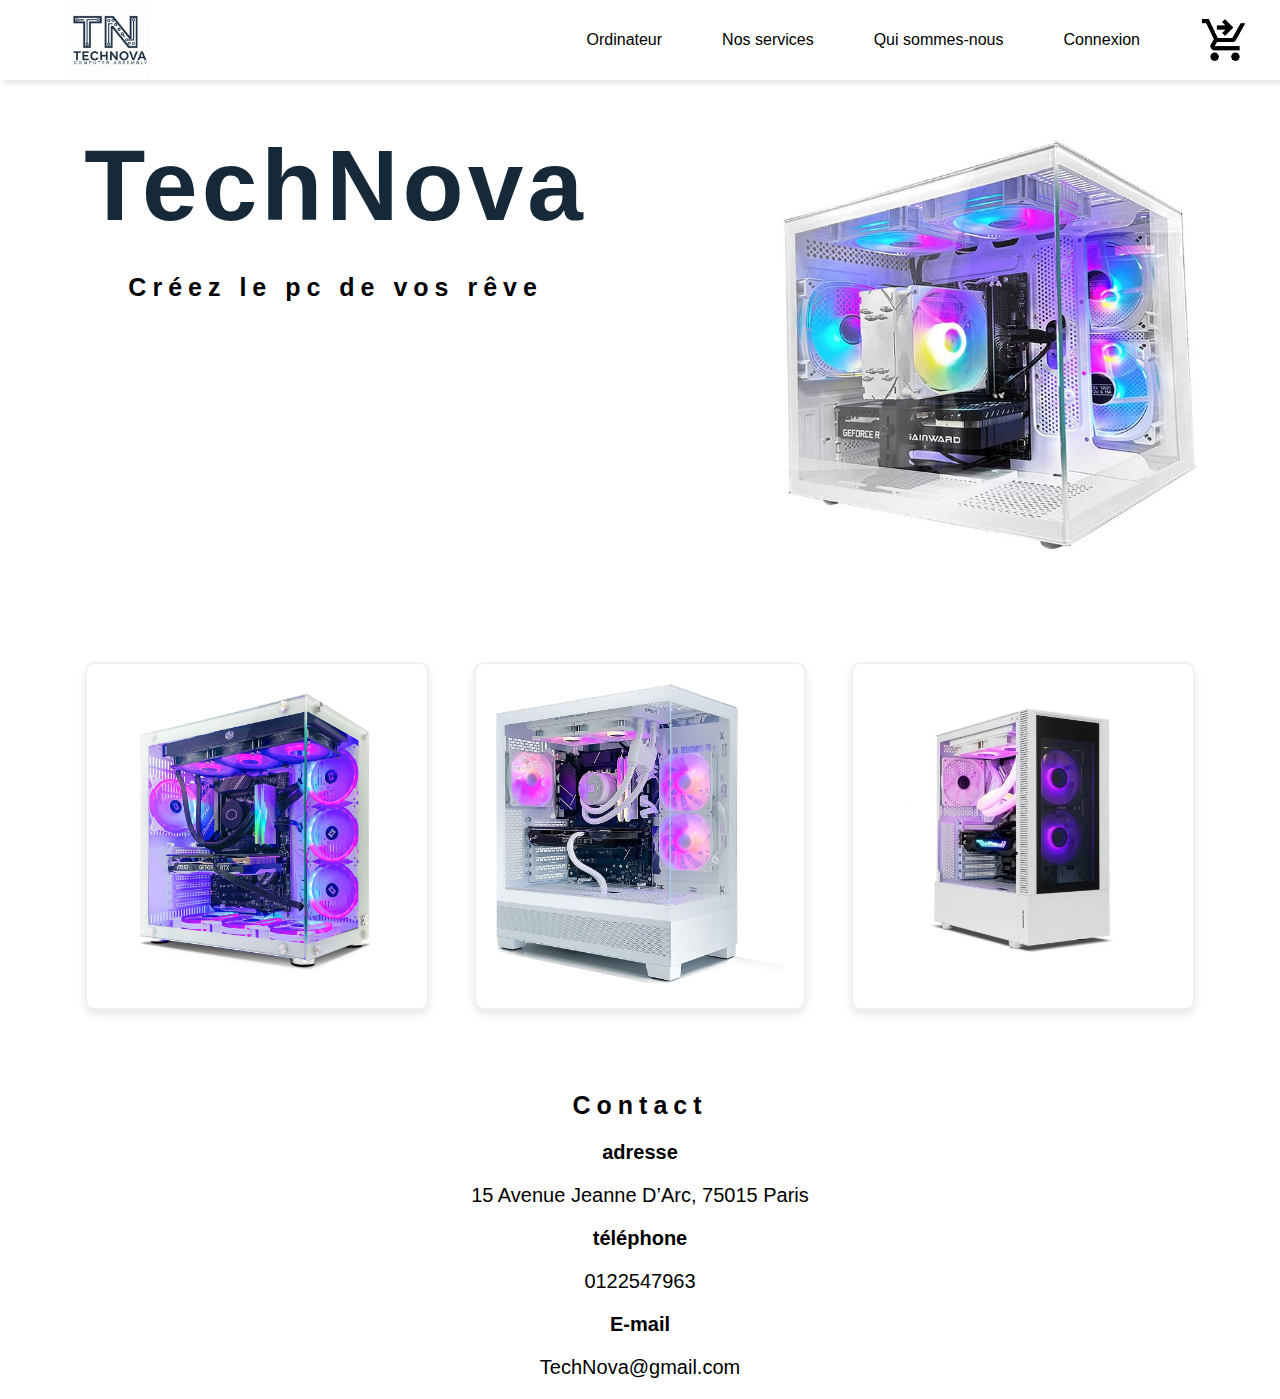
<file: index.html>
<!DOCTYPE html>
<html lang="fr">
  <head>
    <meta charset="UTF-8" />
    <meta name="viewport" content="width=device-width, initial-scale=1.0" />
    <title>TechNova.fr</title>
    <link rel="stylesheet" href="Page d'acceuil2.css" />
    <link
      rel="shortcut icon"
      href="a-logo-for-a-fictional-tech-company-called-technov-DkSt4QpYSie4zRoIz3Yzwg-MrbDCyQSQ8yABMGDfqhgHw.png"
    />
  </head>
  <body>
    <header>
      <nav>
        <ul>
          <li>
            <a href="Page d'acceuil.html"
              ><img
                src="a-logo-for-a-fictional-tech-company-called-technov-DkSt4QpYSie4zRoIz3Yzwg-MrbDCyQSQ8yABMGDfqhgHw.png"
                alt="logo"
                height="80"
            /></a>
          </li>
          <li><a href="projetTechNova.html">Ordinateur</a></li>
          <li><a href="Nos service.html">Nos services</a></li>
          <li><a href="qui.html">Qui sommes-nous</a></li>
          <li><a href="login.html">Connexion</a></li>
          <li>
            <a href="Panier-TechNova.html"
              ><img id="panier" src="shop.png" alt="panier" height="50"
            /></a>
          </li>
        </ul>
      </nav>
    </header>
    <br />
    <main>
      <div class="grand">
        <div class="gauche">
          <h1>TechNova</h1>
          <h2>Créez le pc de vos rêve</h2>
        </div>
        <div class="droit">
          <img
            src="suevery_PC_Gamer_Ordinateur_Gaming_PC_Gaming_Blanc_Intel_i5-12400F_12_Curs_44_GHz_Tour_de_PC_Gamer_Fixe_32_Go_RAM_1_to_SSD_NVMe_RTX_3050_6_Go_Windows_11_Home_Blanc.jpg"
            alt="image d'Ordinateur"
            height="500"
          />
        </div>
      </div>
      <div class="container">
        <div class="box">
          <img
            src="ordinateur_bb1.jpg"
            alt="Ordinateur 1"
            height="300"
          />
        </div>
        <div class="box">
          <img src="789.jpg" alt="Ordinateur 2" height="300" />
        </div>
        <div class="box">
          <img
            src="-pc-gamer-blanco-.webp"
            alt="Ordinateur 3"
            height="300"
          />
        </div>
      </div>
    </main>
    <footer>
      <h2>Contact</h2>
      <h3>adresse</h3>
      <p>15 Avenue Jeanne D’Arc, 75015 Paris</p>
      <h3>téléphone</h3>
      <p>0122547963</p>
      <h3>E-mail</h3>
      <p>TechNova@gmail.com</p>
    </footer>
  </body>
</html>
</file>
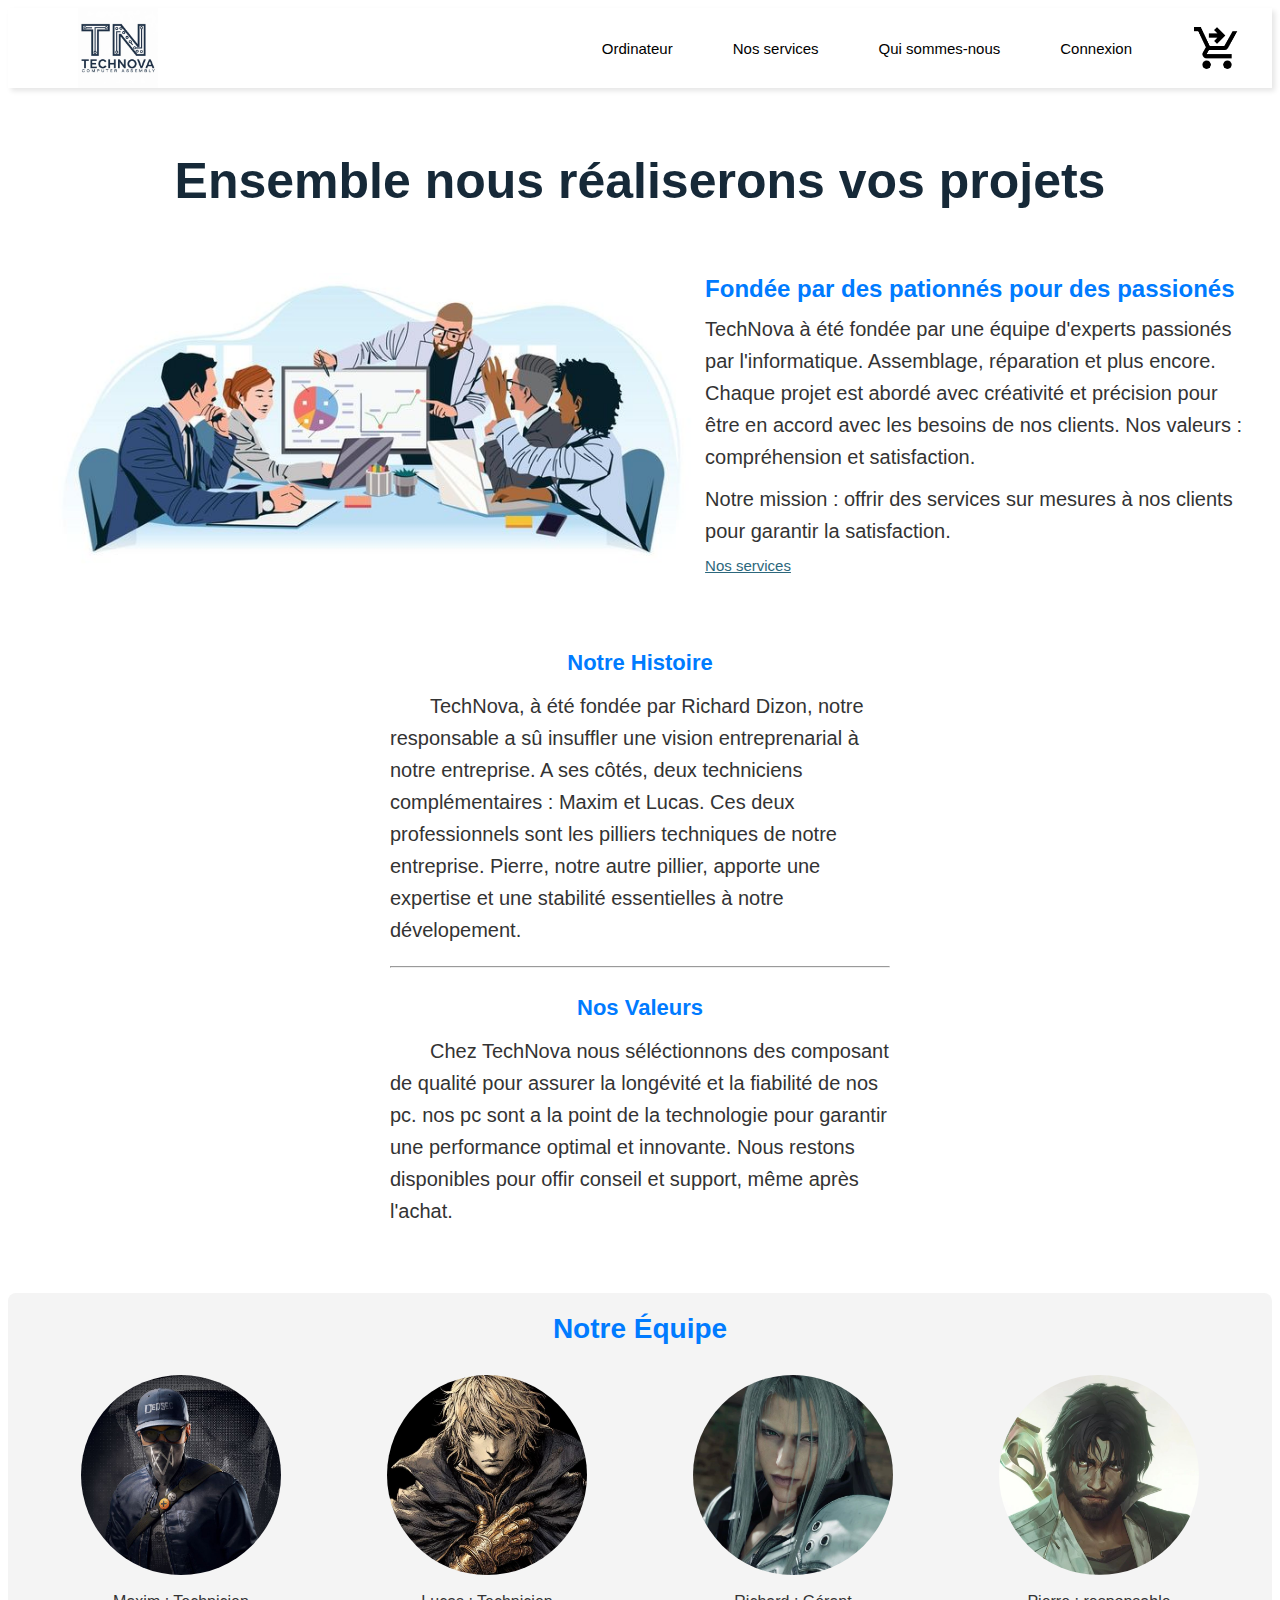
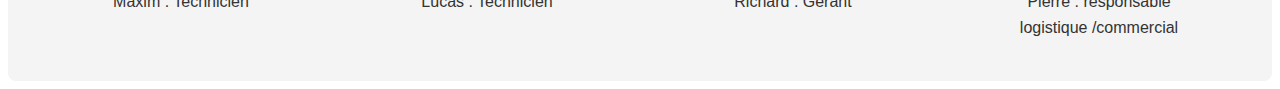
<file: qui.html>
<!DOCTYPE html>
<html lang="fr">
  <head>
    <meta charset="UTF-8" />
    <meta name="viewport" content="width=device-width, initial-scale=1.0" />
    <title>Qui sommes-nous</title>
    <link rel="stylesheet" href="qui.css" />
    <link
      href="https://fonts.googleapis.com/css2?family=Roboto:wght@400;700&display=swap"
      rel="stylesheet"
    />
    <link
      rel="shortcut icon"
      href="a-logo-for-a-fictional-tech-company-called-technov-DkSt4QpYSie4zRoIz3Yzwg-MrbDCyQSQ8yABMGDfqhgHw.png"
    />
  </head>
  <body>
    <header>
      <nav>
        <ul>
          <li>
            <a href="index.html"
              ><img
                src="a-logo-for-a-fictional-tech-company-called-technov-DkSt4QpYSie4zRoIz3Yzwg-MrbDCyQSQ8yABMGDfqhgHw.png"
                alt="logo"
                height="80"
            /></a>
          </li>
          <li><a href="projetTechNova.html">Ordinateur</a></li>
          <li><a href="Nos service.html">Nos services</a></li>
          <li><a href="qui.html">Qui sommes-nous</a></li>
          <li><a href="login.html">Connexion</a></li>
          <li>
            <a href="Panier-TechNova.html"
              ><img id="panier" src="shop.png" alt="panier" height="50"
            /></a>
          </li>
        </ul>
      </nav>
    </header>
    <main>
      <h1>Ensemble nous réaliserons vos projets</h1>
      <div id="flex">
        <div id="img">
          <img
            src="Download_Collaboration_of_Professional_Teamwork_inThe_Meeting_Concept_for_free.jpg"
            alt="groupe"
            height="300"
          />
        </div>
        <div id="texte">
          <h2>Fondée par des pationnés pour des passionés</h2>
          <p>
            TechNova à été fondée par une équipe d'experts passionés par
            l'informatique. Assemblage, réparation et plus encore. Chaque projet
            est abordé avec créativité et précision pour être en accord avec les
            besoins de nos clients. Nos valeurs : compréhension et satisfaction.
          </p>
          <p>
            Notre mission : offrir des services sur mesures à nos
            clients pour garantir la satisfaction.
          </p>
          <a href="Nos service.html"><u>Nos services</u></a>
        </div>
      </div>
      <div id="li">
        <h3>Notre Histoire</h3>
        <p>
          TechNova, à été fondée par Richard Dizon, notre responsable
          a sû insuffler une vision entreprenarial à notre entreprise. A ses
          côtés, deux techniciens complémentaires : Maxim et Lucas. Ces deux
          professionnels sont les pilliers techniques de notre entreprise.
          Pierre, notre autre pillier, apporte une expertise et une stabilité
          essentielles à notre dévelopement.
        </p>
        <hr />
        <h3>Nos Valeurs</h3>
        <p>
          Chez TechNova nous séléctionnons des composant de qualité pour assurer
          la longévité et la fiabilité de nos pc. nos pc sont a la point de la
          technologie pour garantir une performance optimal et innovante. Nous
          restons disponibles pour offir conseil et support, même après l'achat.
        </p>
      </div>
      <div class="team-section">
        <h2>Notre Équipe</h2>
        <div class="team-members">
          <div class="team-member">
            <img src="mathieu_leduc.jpg" alt="Photo de membre 1" />
            <p>Maxim : Technicien</p>
          </div>
          <div class="team-member">
            <img src="Golden_Knight.jpg" alt="Photo de membre 2" />
            <p>Lucas : Technicien</p>
          </div>
          <div class="team-member">
            <img src="sephiroth_.jpg" alt="Photo de membre 3" />
            <p>Richard : Gérant</p>
          </div>
          <div class="team-member">
            <img
              src="Jayce_Talis_Season_2.jpg"
              alt="Photo de membre 4"
            />
            <p>Pierre : responsable logistique /commercial</p>
          </div>
        </div>
      </div>
    </main>
  </body>
</html>
</file>
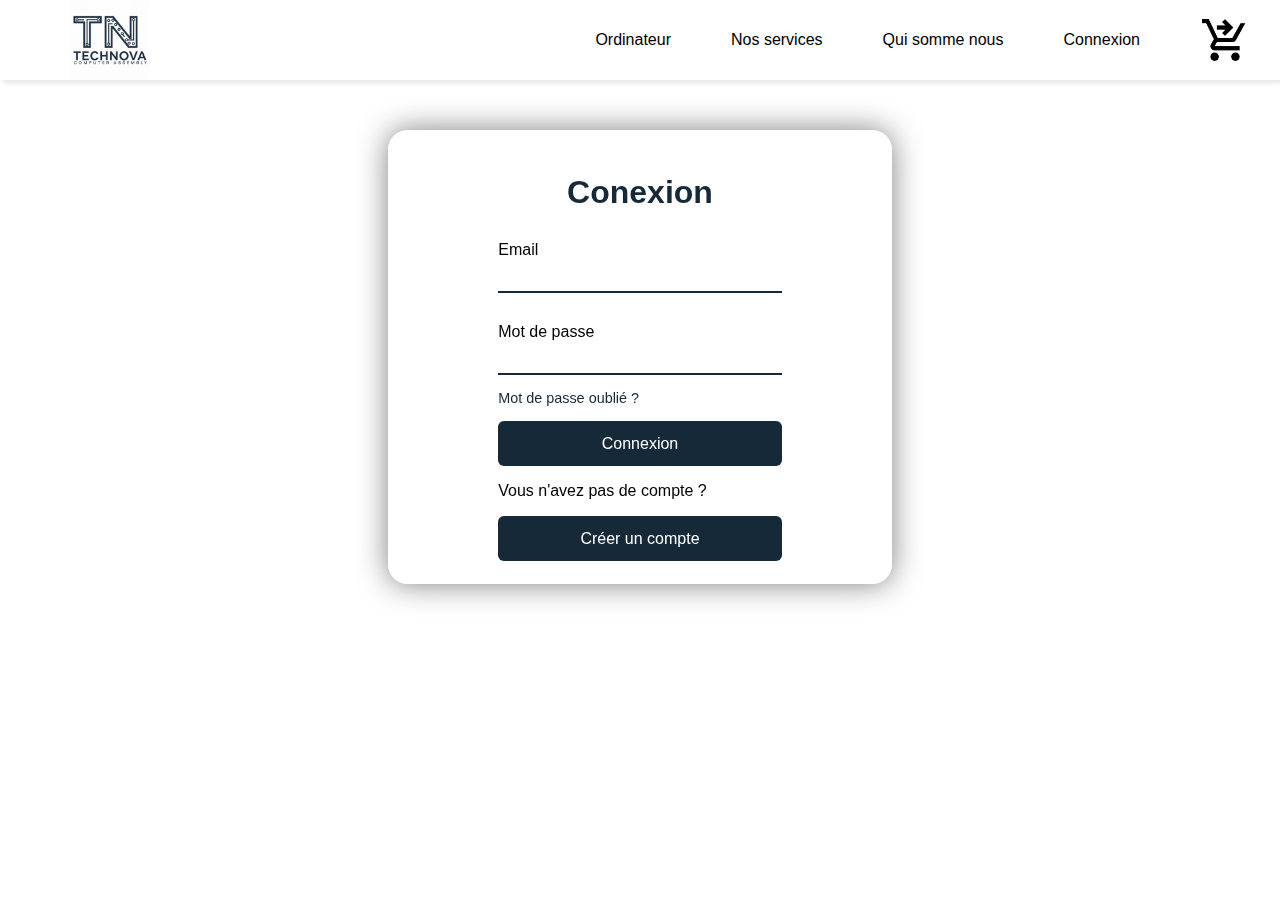
<file: TechNova/login.html>
<!DOCTYPE html>
<html lang="fr">
  <head>
    <meta charset="UTF-8" />
    <meta name="viewport" content="width=device-width, initial-scale=1.0" />
    <title>Connexion</title>
    <link rel="stylesheet" href="login.css" />
    <link
      rel="shortcut icon"
      href="./Assets/a-logo-for-a-fictional-tech-company-called-technov-DkSt4QpYSie4zRoIz3Yzwg-MrbDCyQSQ8yABMGDfqhgHw.png"
    />
  </head>
  <body>
    <header>
      <nav>
        <ul>
          <li>
            <a href="Page d'acceuil2.html"
              ><img
                src="./Assets/a-logo-for-a-fictional-tech-company-called-technov-DkSt4QpYSie4zRoIz3Yzwg-MrbDCyQSQ8yABMGDfqhgHw.png"
                alt="logo"
                height="80"
            /></a>
          </li>
          <li><a href="projetTechNova.html">Ordinateur</a></li>
          <li><a href="Nos service.html">Nos services</a></li>
          <li><a href="qui.html">Qui somme nous</a></li>
          <li><a href="login.html">Connexion</a></li>
          <li>
            <a href="Panier-TechNova.html"
              ><img id="panier" src="./Assets/shop.png" alt="panier" height="50"
            /></a>
          </li>
        </ul>
      </nav>
    </header>
    <main>
      <div class="container">
        <div id="login">
          <h1>Conexion</h1>
          <div class="email">
            <label for="mail">Email</label>
            <input type="email" id="mail" />
          </div>
          <div class="email">
            <label for="mots">Mot de passe</label>
            <input type="password" id="mots" />
          </div>
          <a href="">Mot de passe oublié ?</a>
          <button>Connexion</button>
          <p>Vous n'avez pas de compte ?</p>
          <a href="./login.html"></a><button>Créer un compte</button>
        </div>
      </div>
    </main>
  </body>
</html>
</file>
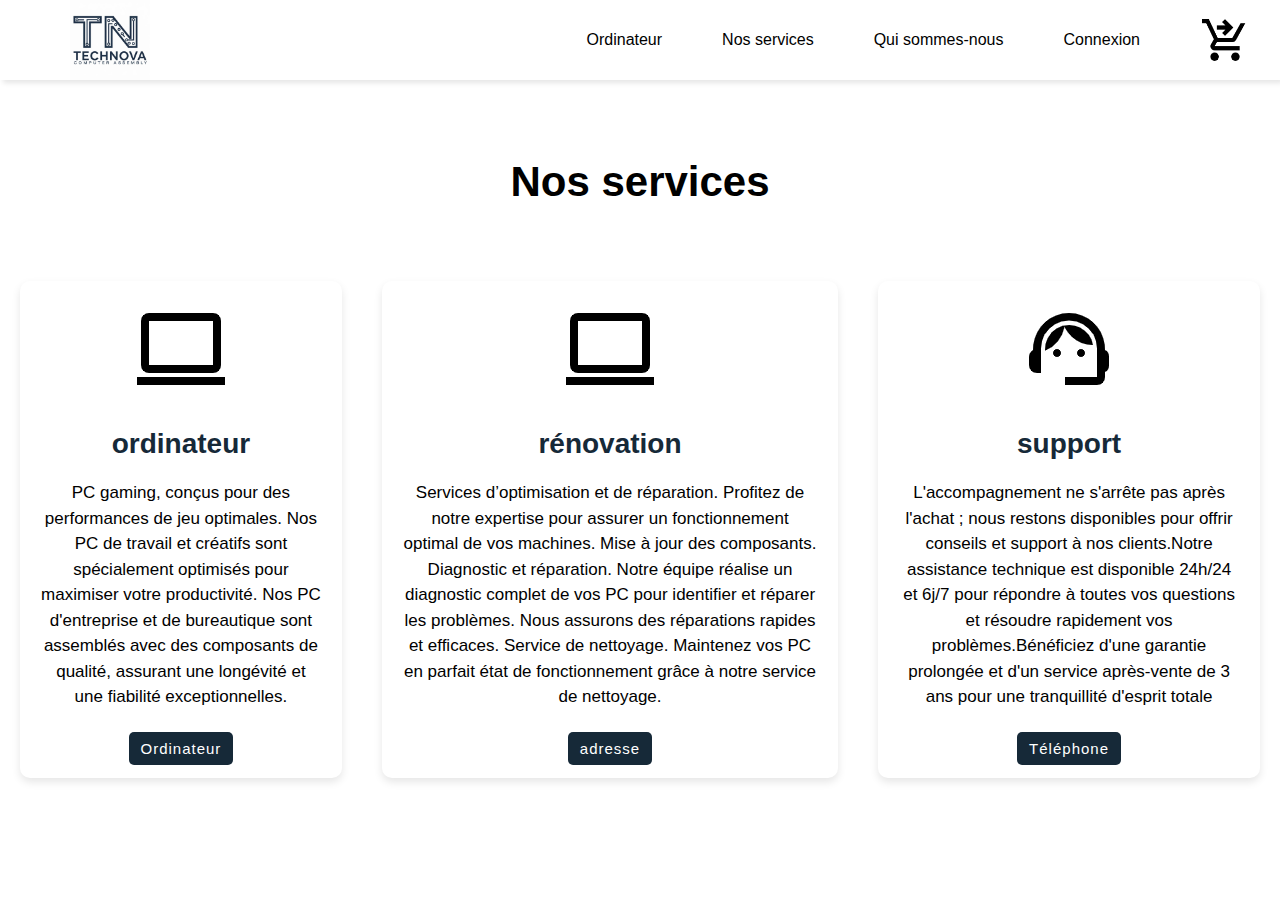
<file: TechNova/Nos service.html>
<!DOCTYPE html>
<html lang="fr">
  <head>
    <meta charset="UTF-8" />
    <meta name="viewport" content="width=device-width, initial-scale=1.0" />
    <title>Nos services</title>
    <link rel="stylesheet" href="Nos service.css" />
    <link
      rel="shortcut icon"
      href="./Assets/a-logo-for-a-fictional-tech-company-called-technov-DkSt4QpYSie4zRoIz3Yzwg-MrbDCyQSQ8yABMGDfqhgHw.png"
    />
  </head>
  <body>
    <header>
      <nav>
        <ul>
          <li>
            <a href="Page d'acceuil2.html"
              ><img
                src="./Assets/a-logo-for-a-fictional-tech-company-called-technov-DkSt4QpYSie4zRoIz3Yzwg-MrbDCyQSQ8yABMGDfqhgHw.png"
                alt="logo"
                height="80"
            /></a>
          </li>
          <li><a href="projetTechNova.html">Ordinateur</a></li>
          <li><a href="Nos service.html">Nos services</a></li>
          <li><a href="qui.html">Qui sommes-nous</a></li>
          <li><a href="login.html">Connexion</a></li>
          <li>
            <a href="Panier-TechNova.html"
              ><img id="panier" src="./Assets/shop.png" alt="panier" height="50"
            /></a>
          </li>
        </ul>
      </nav>
    </header>
    <main>
      <div class="section">
        <div class="title">
          <h1>Nos services</h1>
        </div>
        <div class="services">
          <div class="card">
            <div class="icon">
              <img
                src="./Assets/computer_24dp_DARK_FILL0_wght400_GRAD0_opsz24.png"
                alt="Ordinateur"
              />
            </div>
            <h2>ordinateur</h2>
            <p>
              PC gaming, conçus pour des performances de jeu optimales. Nos PC
              de travail et créatifs sont spécialement optimisés pour maximiser
              votre productivité. Nos PC d'entreprise et de bureautique sont
              assemblés avec des composants de qualité, assurant une longévité
              et une fiabilité exceptionnelles.
            </p>
            <a href="projetTechNova.html" class="button">Ordinateur</a>
          </div>
          <div class="card">
            <div class="icon">
              <img
                src="./Assets/computer_24dp_DARK_FILL0_wght400_GRAD0_opsz24.png"
                alt="réparation"
              />
            </div>
            <h2>rénovation</h2>
            <p>
              Services d’optimisation et de réparation. Profitez de notre
              expertise pour assurer un fonctionnement optimal de vos machines.
              Mise à jour des composants. Diagnostic et réparation. Notre équipe
              réalise un diagnostic complet de vos PC pour identifier et réparer
              les problèmes. Nous assurons des réparations rapides et efficaces.
              Service de nettoyage. Maintenez vos PC en parfait état de
              fonctionnement grâce à notre service de nettoyage.
            </p>
            <a href="Page d'acceuil2.html" class="button">adresse</a>
          </div>
          <div class="card">
            <div class="icon">
              <img
                src="./Assets/support_agent_24dp_DARK_FILL0_wght400_GRAD0_opsz24.png"
                alt="support"
              />
            </div>
            <h2>support</h2>
            <p>
              L'accompagnement ne s'arrête pas après l'achat ; nous restons
              disponibles pour offrir conseils et support à nos clients.Notre
              assistance technique est disponible 24h/24 et 6j/7 pour répondre à
              toutes vos questions et résoudre rapidement vos
              problèmes.Bénéficiez d'une garantie prolongée et d'un service
              après-vente de 3 ans pour une tranquillité d'esprit totale
            </p>
            <a href="Page d'acceuil2.html" class="button">Téléphone</a>
          </div>
        </div>
      </div>
    </main>
  </body>
</html>
</file>
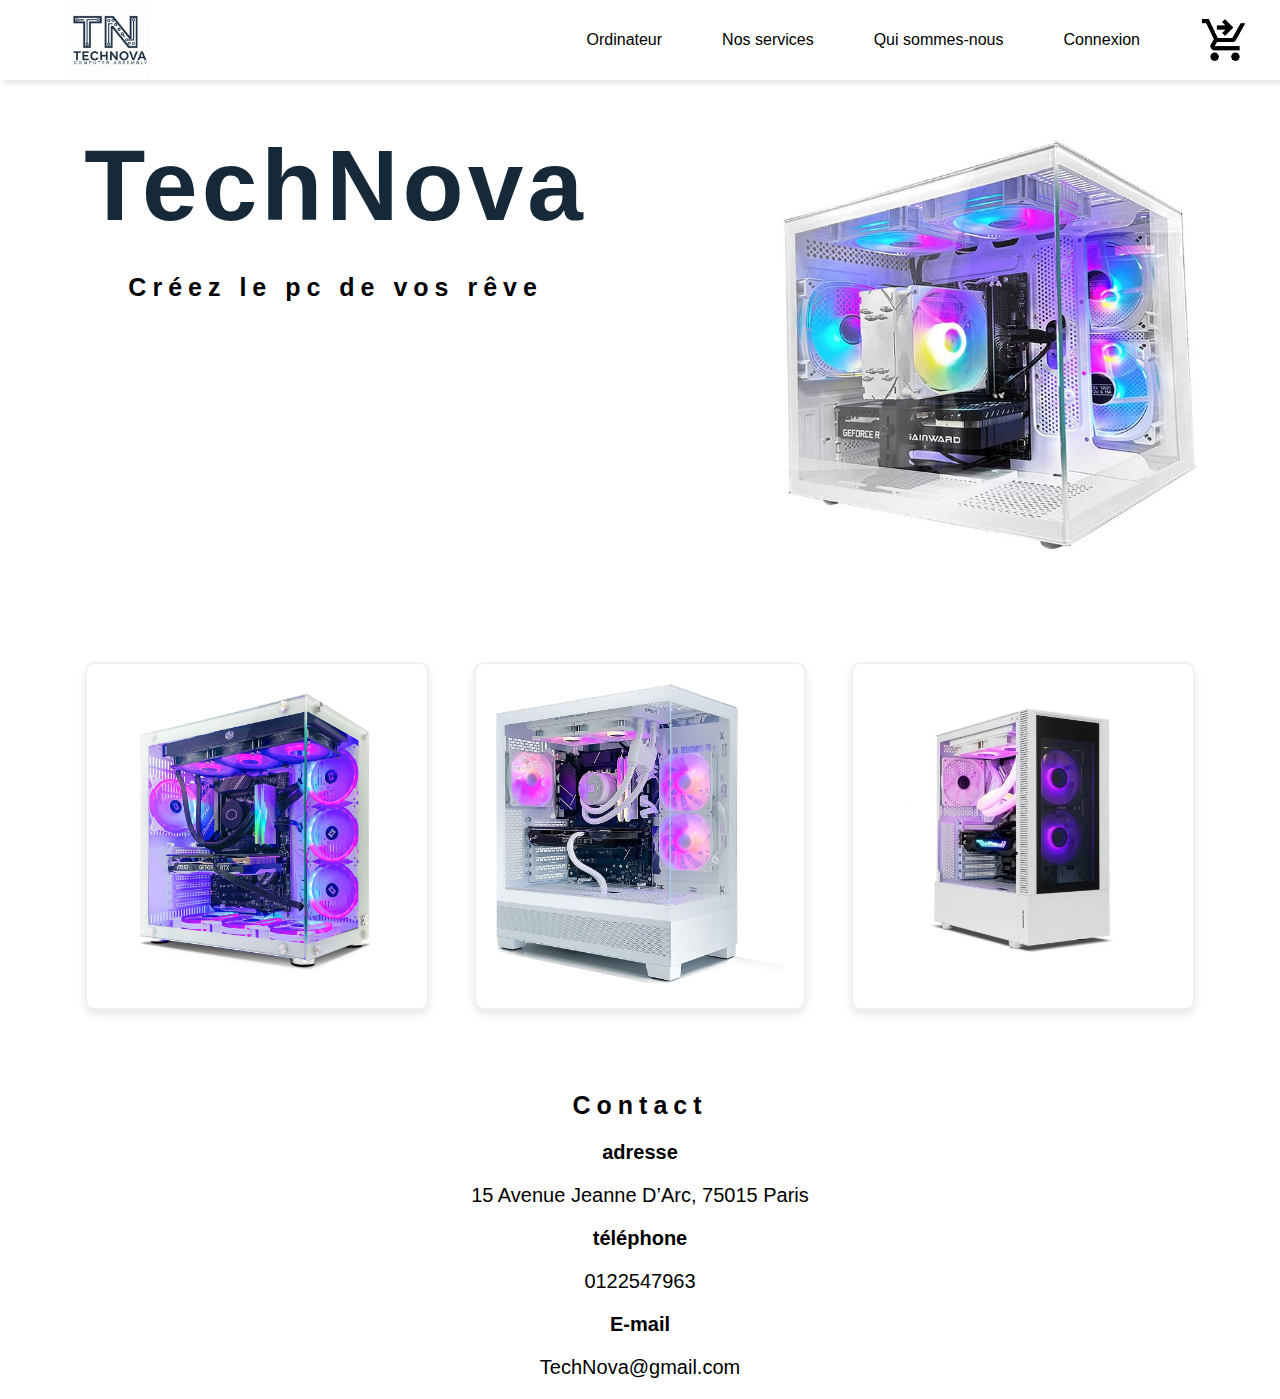
<file: TechNova/Page d'acceuil2.html>
<!DOCTYPE html>
<html lang="fr">
  <head>
    <meta charset="UTF-8" />
    <meta name="viewport" content="width=device-width, initial-scale=1.0" />
    <title>TechNova.fr</title>
    <link rel="stylesheet" href="Page d'acceuil2.css" />
    <link
      rel="shortcut icon"
      href="./Assets/a-logo-for-a-fictional-tech-company-called-technov-DkSt4QpYSie4zRoIz3Yzwg-MrbDCyQSQ8yABMGDfqhgHw.png"
    />
  </head>
  <body>
    <header>
      <nav>
        <ul>
          <li>
            <a href="Page d'acceuil.html"
              ><img
                src="./Assets/a-logo-for-a-fictional-tech-company-called-technov-DkSt4QpYSie4zRoIz3Yzwg-MrbDCyQSQ8yABMGDfqhgHw.png"
                alt="logo"
                height="80"
            /></a>
          </li>
          <li><a href="projetTechNova.html">Ordinateur</a></li>
          <li><a href="Nos service.html">Nos services</a></li>
          <li><a href="qui.html">Qui sommes-nous</a></li>
          <li><a href="login.html">Connexion</a></li>
          <li>
            <a href="Panier-TechNova.html"
              ><img id="panier" src="./Assets/shop.png" alt="panier" height="50"
            /></a>
          </li>
        </ul>
      </nav>
    </header>
    <br />
    <main>
      <div class="grand">
        <div class="gauche">
          <h1>TechNova</h1>
          <h2>Créez le pc de vos rêve</h2>
        </div>
        <div class="droit">
          <img
            src="./Assets/suevery_PC_Gamer_Ordinateur_Gaming_PC_Gaming_Blanc_Intel_i5-12400F_12_Curs_44_GHz_Tour_de_PC_Gamer_Fixe_32_Go_RAM_1_to_SSD_NVMe_RTX_3050_6_Go_Windows_11_Home_Blanc.jpg"
            alt="image d'Ordinateur"
            height="500"
          />
        </div>
      </div>
      <div class="container">
        <div class="box">
          <img
            src="./Assets/ordinateur_bb1.jpg"
            alt="Ordinateur 1"
            height="300"
          />
        </div>
        <div class="box">
          <img src="./Assets/789.jpg" alt="Ordinateur 2" height="300" />
        </div>
        <div class="box">
          <img
            src="./Assets/-pc-gamer-blanco-.webp"
            alt="Ordinateur 3"
            height="300"
          />
        </div>
      </div>
    </main>
    <footer>
      <h2>Contact</h2>
      <h3>adresse</h3>
      <p>15 Avenue Jeanne D’Arc, 75015 Paris</p>
      <h3>téléphone</h3>
      <p>0122547963</p>
      <h3>E-mail</h3>
      <p>TechNova@gmail.com</p>
    </footer>
  </body>
</html>
</file>
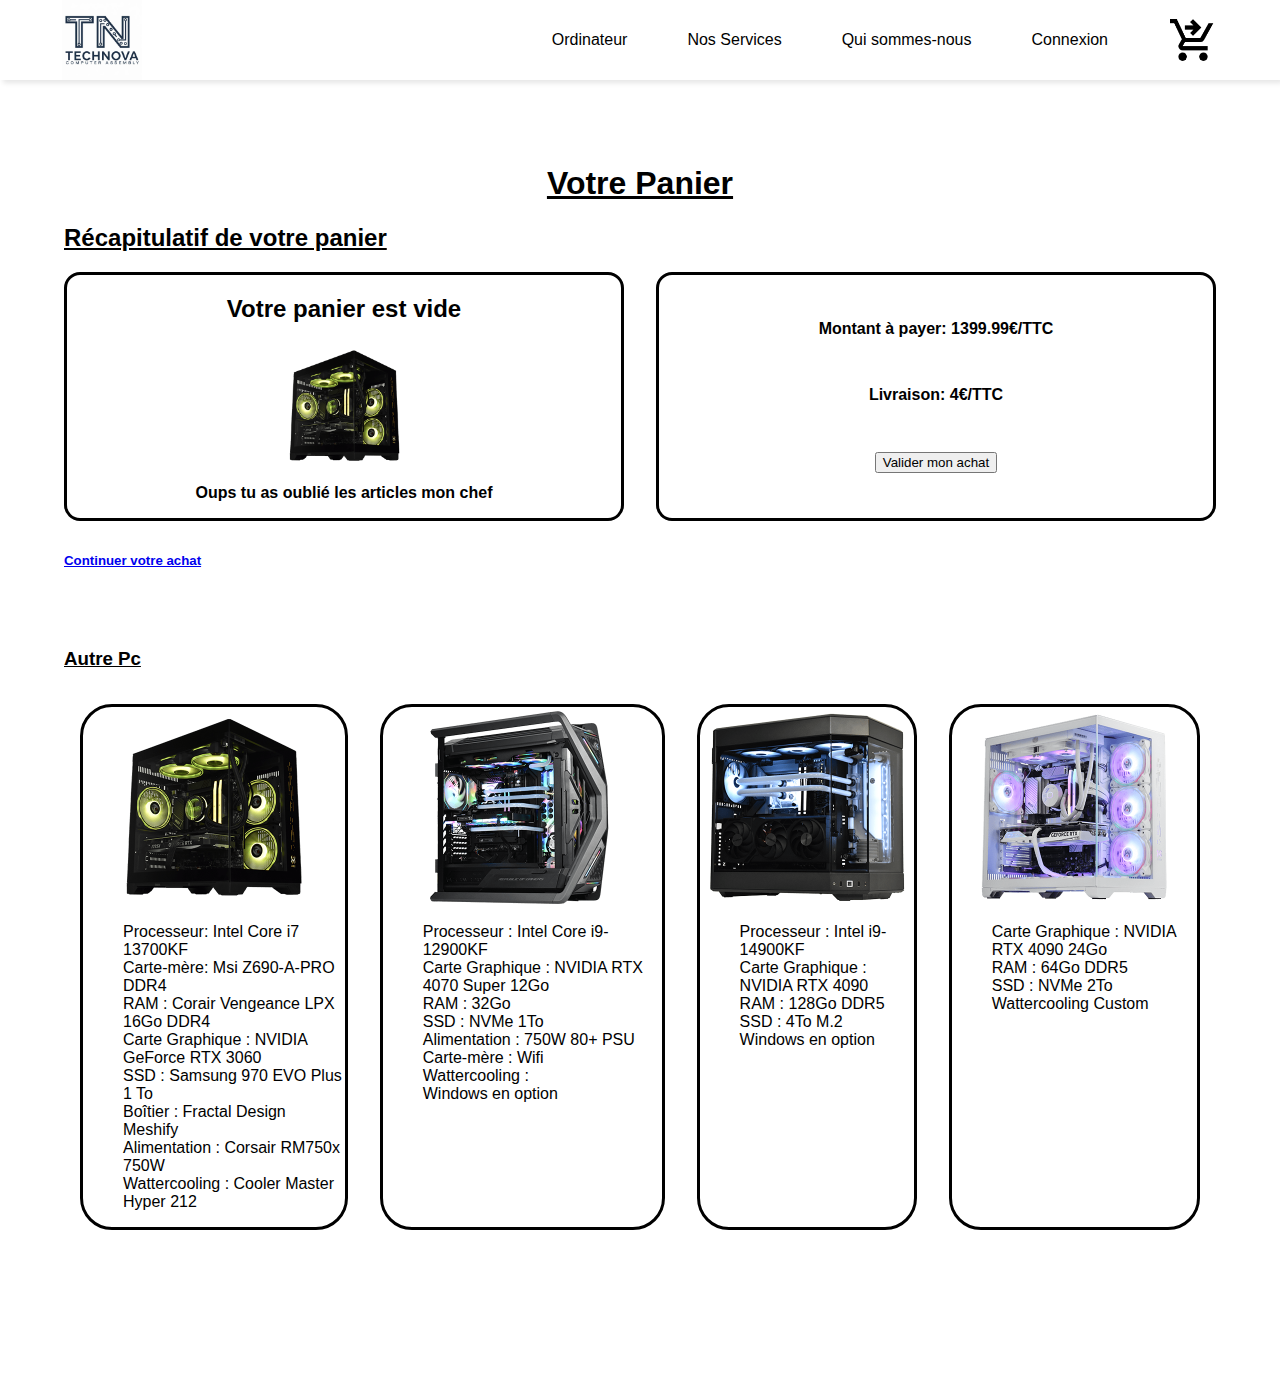
<file: TechNova/pageachat.html>
<!DOCTYPE html>
<html lang="en">

<head>
  <meta charset="UTF-8" />
  <meta name="viewport" content="width=device-width, initial-scale=1.0" />
  <title>TechNova</title>
  <link rel="stylesheet" href="Panier-TechNova (2).css" />
  <link rel="shortcut icon" href="Assets/a-logo-for-a-fictional-tech-company-called-technov-DkSt4QpYSie4zRoIz3Yzwg-MrbDCyQSQ8yABMGDfqhgHw.png">
</head>

<header>
  <nav>

    <a href="Page d'acceuil2.html">
    <img
      src="Assets/a-logo-for-a-fictional-tech-company-called-technov-DkSt4QpYSie4zRoIz3Yzwg-MrbDCyQSQ8yABMGDfqhgHw.png"
      alt="logo" height="80" /></a>

    <ul class="nav-links"></ul>
    <li><a href="projetTechNova.html">Ordinateur</a></li>
    <li><a href="Nos service.html">Nos Services</a></li>
    <li><a href="qui.html">Qui sommes-nous</a></li>
    <li><a href="login.html">Connexion</a></li>
    <li>
      <a href="Panier-TechNova.html"><img id="panier" src="./Assets/shop.png" alt="panier" height="50" /></a>
    </li>
    </ul>

    <!-- <ul>
        <li>
          <a href="Page d'acceuil.html"
            ><img src="TechNova.webp" alt="logo" height="80"
          /></a>
        </li>
        <li><a href="">Ordinateur</a></li>
        <li><a href="Nos service.html">Nos services</a></li>
        <li><a href="">Qui sommes-nous</a></li>
        <li><a href="login.html">Connexion</a></li>
        <li>
          <a href=""
            ><img
              id="panier"
              src="shopping_cart_checkout_24dp_000000_FILL0_wght400_GRAD0_opsz24.png"
              alt="panier"
              height="50"
          /></a>
        </li>
      </ul> -->
  </nav>
</header>

<body>
  <div class="container">
    <div class="caddy">
      <h1 class="caddy-title"><u>Votre Panier</u></h1>

      <h2><u>Récapitulatif de votre panier</u></h2>

      <div class="recapitulatif">
        <div class="left">
          <h2>Votre panier est vide</h2>

          <img src="Assets/20241008171249_falcon_cyb_400.png" alt="" height="125px" width="125px" />
          <p><strong>Oups tu as oublié les articles mon chef</strong></p>
        </div>

        <div class="right">
          <span><strong>Montant à payer: 1399.99€/TTC</strong></span>
          <span><strong>Livraison: 4€/TTC</strong></span>
          <button>Valider mon achat</button>
        </div>
      </div>

      <h5 class="next">
        <a href="projetTechNova.html">Continuer votre achat</a>
      </h5>
    </div>

    <div class="other">
      <h3><u>Autre Pc</u></h3>

      <div class="pc-list">
        <div class="pc">
          <img src="Assets/20241008171249_falcon_cyb_400.png" width="200px" />

          <ul>
            <li>Processeur: Intel Core i7 13700KF</li>
            <li>Carte-mère: Msi Z690-A-PRO DDR4</li>
            <li>RAM : Corair Vengeance LPX 16Go DDR4</li>
            <li>Carte Graphique : NVIDIA GeForce RTX 3060</li>
            <li>SSD : Samsung 970 EVO Plus 1 To</li>
            <li>Boîtier : Fractal Design Meshify</li>
            <li>Alimentation : Corsair RM750x 750W</li>
            <li>Wattercooling : Cooler Master Hyper 212</li>
          </ul>
        </div>

        <div class="pc">
          <img src="Assets/20241025141606_edge_iso_cyb_400-min.webp" width="200px" />

          <ul>
            <li>Processeur : Intel Core i9-12900KF</li>
            <li>Carte Graphique : NVIDIA RTX 4070 Super 12Go</li>
            <li>RAM : 32Go</li>
            <li>SSD : NVMe 1To</li>
            <li>Alimentation : 750W 80+ PSU</li>
            <li>Carte-mère : Wifi</li>
            <li>Wattercooling :</li>
            <li>Windows en option</li>
          </ul>
        </div>

        <div class="pc">
          <img src="Assets/20241114101142_shadow_knight_iso_cyb_400-min.webp" width="200px" />

          <ul>
            <li>Processeur : Intel i9-14900KF</li>
            <li>Carte Graphique : NVIDIA RTX 4090</li>
            <li>RAM : 128Go DDR5</li>
            <li>SSD : 4To M.2</li>
            <li>Windows en option</li>
          </ul>
        </div>

        <div class="pc">
          <img src="Assets/20241008171132_winter_iso_cyb_400-min.webp" width="200px" />

          <ul>
            <li>Carte Graphique : NVIDIA RTX 4090 24Go</li>
            <li>RAM : 64Go DDR5</li>
            <li>SSD : NVMe 2To</li>
            <li>Wattercooling Custom</li>
          </ul>
        </div>
      </div>
    </div>
  </div>

  <!-- <h1><u>Votre Panier</u></h1>
      <br />
      <blockquote>
        <h2><u>Récapitulatif de votre panier</u></h2>
      </blockquote>
      <div class="top-right">
        <p><strong>Montant à payer:</strong></p>
        <br />
        <p><strong>Livraison:</strong></p>
        <br />
        <button>Valider mon achat</button>
      </div>
      <div class="left">
        <h2>Votre panier est vide</h2>
        <img src="téléchargement.jpg" alt="" height="200px" />
        <p><strong>Oups tu as oublié les articles mon chef</strong></p>
      </div>
      <div class="right-bottom">
        <blockquote>
          <a href="#">Continuer votre achat</a>
        </blockquote>
      </div> -->

  <!-- <div class="PC1"></div> 
        <div class="Texte1" width="350px">
          <blockquote>
            <li>Processeur: Intel Core i7 13700KF</li>
            <li>Carte-mère: Msi Z690-A-PRO DDR4</li>
            <li>RAM : Corair Vengeance LPX 16Go DDR4</li>
            <li>Carte Graphique : NVIDIA GeForce RTX 3060</li>
            <li>SSD : Samsung 970 EVO Plus 1 To</li>
            <li>Boîtier : Fractal Design Meshify</li>
            <li>Alimentation : Corsair RM750x 750W</li>
            <li>Wattercooling : Cooler Master Hyper 212</li>
          </blockquote>
        </div>

        <div classclass="PC2">
        </div>

      <div class="Texte2" width="350px">
          <blockquote>
            <li>Processeur : Intel Core i9-12900KF</li>
            <li>Carte Graphique : NVIDIA RTX 4070 Super 12Go</li>
            <li>RAM : 32Go</li>
            <li>SSD : NVMe 1To</li>
            <li>Alimentation : 750W 80+ PSU</li>
            <li>Carte-mère : Wifi</li>
            <li>Wattercooling :</li>
            <li>Windows en option</li>
          </blockquote>
        </div>
        
        <div class="PC3">
        </div>
        <div class="Texte3" width="350px">
          <blockquote>
            <li>Processeur : Intel i9-14900KF</li>
            <li>Carte Graphique : NVIDIA RTX 4090</li>
            <li>RAM : 128Go DDR5</li>
            <li>SSD : 4To M.2</li>
            <li>Windows en option</li>
          </blockquote>
        </div>
        <div class="PC4">
          <img src="20241008171132_winter_iso_cyb_400-min.webp" width="200px" />
        </div>
        <div class="Texte4" width="350px">
          <blockquote>
            <li>Processeur : Intel Core i9 12900KF</li>
            <li>Carte Graphique : NVIDIA RTX 4090 24Go</li>
            <li>RAM : 64Go DDR5</li>
            <li>SSD : NVMe 2To</li>
            <li>Wattercooling Custom</li>
          </blockquote>
        </div> -->

  <footer></footer>
</body>

</html>
</file>
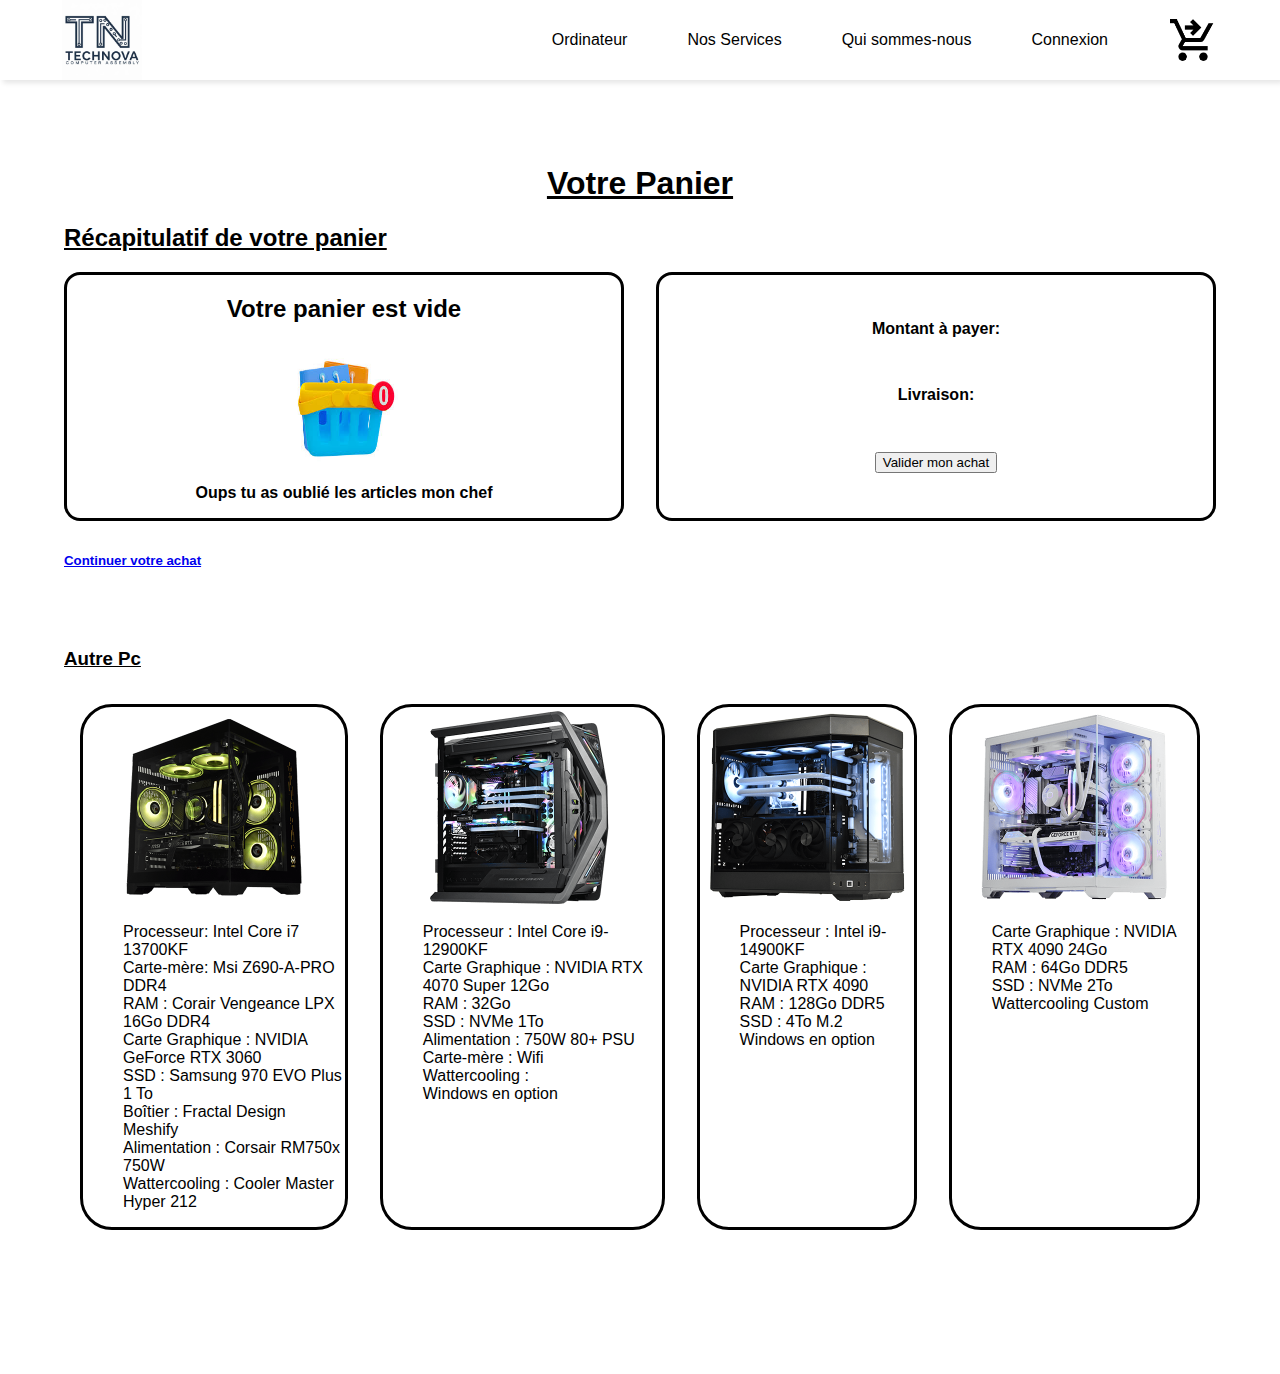
<file: TechNova/Panier-TechNova.html>
<!DOCTYPE html>
<html lang="en">

<head>
  <meta charset="UTF-8" />
  <meta name="viewport" content="width=device-width, initial-scale=1.0" />
  <title>TechNova</title>
  <link rel="stylesheet" href="Panier-TechNova (2).css" />
  <link rel="shortcut icon" href="Assets/a-logo-for-a-fictional-tech-company-called-technov-DkSt4QpYSie4zRoIz3Yzwg-MrbDCyQSQ8yABMGDfqhgHw.png">
</head>

<header>
  <nav>

    <a href="Page d'acceuil2.html">
    <img
      src="Assets/a-logo-for-a-fictional-tech-company-called-technov-DkSt4QpYSie4zRoIz3Yzwg-MrbDCyQSQ8yABMGDfqhgHw.png"
      alt="logo" height="80" /></a>

    <ul class="nav-links"></ul>
    <li><a href="projetTechNova.html">Ordinateur</a></li>
    <li><a href="Nos service.html">Nos Services</a></li>
    <li><a href="qui.html">Qui sommes-nous</a></li>
    <li><a href="login.html">Connexion</a></li>
    <li>
      <a href="Page d'acceuil.html"><img id="panier" src="./Assets/shop.png" alt="panier" height="50" /></a>
    </li>
    </ul>

    <!-- <ul>
        <li>
          <a href="Page d'acceuil.html"
            ><img src="TechNova.webp" alt="logo" height="80"
          /></a>
        </li>
        <li><a href="">Ordinateur</a></li>
        <li><a href="Nos service.html">Nos services</a></li>
        <li><a href="">Qui sommes-nous</a></li>
        <li><a href="login.html">Connexion</a></li>
        <li>
          <a href=""
            ><img
              id="panier"
              src="shopping_cart_checkout_24dp_000000_FILL0_wght400_GRAD0_opsz24.png"
              alt="panier"
              height="50"
          /></a>
        </li>
      </ul> -->
  </nav>
</header>

<body>
  <div class="container">
    <div class="caddy">
      <h1 class="caddy-title"><u>Votre Panier</u></h1>

      <h2><u>Récapitulatif de votre panier</u></h2>

      <div class="recapitulatif">
        <div class="left">
          <h2>Votre panier est vide</h2>

          <img src="Assets/telechargement.jpg" alt="" height="125px" width="125px" />
          <p><strong>Oups tu as oublié les articles mon chef</strong></p>
        </div>

        <div class="right">
          <span><strong>Montant à payer:</strong></span>
          <span><strong>Livraison:</strong></span>
          <button>Valider mon achat</button>
        </div>
      </div>

      <h5 class="next">
        <a href="#">Continuer votre achat</a>
      </h5>
    </div>

    <div class="other">
      <h3><u>Autre Pc</u></h3>

      <div class="pc-list">
        <div class="pc">
          <img src="Assets/20241008171249_falcon_cyb_400.png" width="200px" />

          <ul>
            <li>Processeur: Intel Core i7 13700KF</li>
            <li>Carte-mère: Msi Z690-A-PRO DDR4</li>
            <li>RAM : Corair Vengeance LPX 16Go DDR4</li>
            <li>Carte Graphique : NVIDIA GeForce RTX 3060</li>
            <li>SSD : Samsung 970 EVO Plus 1 To</li>
            <li>Boîtier : Fractal Design Meshify</li>
            <li>Alimentation : Corsair RM750x 750W</li>
            <li>Wattercooling : Cooler Master Hyper 212</li>
          </ul>
        </div>

        <div class="pc">
          <img src="Assets/20241025141606_edge_iso_cyb_400-min.webp" width="200px" />

          <ul>
            <li>Processeur : Intel Core i9-12900KF</li>
            <li>Carte Graphique : NVIDIA RTX 4070 Super 12Go</li>
            <li>RAM : 32Go</li>
            <li>SSD : NVMe 1To</li>
            <li>Alimentation : 750W 80+ PSU</li>
            <li>Carte-mère : Wifi</li>
            <li>Wattercooling :</li>
            <li>Windows en option</li>
          </ul>
        </div>

        <div class="pc">
          <img src="Assets/20241114101142_shadow_knight_iso_cyb_400-min.webp" width="200px" />

          <ul>
            <li>Processeur : Intel i9-14900KF</li>
            <li>Carte Graphique : NVIDIA RTX 4090</li>
            <li>RAM : 128Go DDR5</li>
            <li>SSD : 4To M.2</li>
            <li>Windows en option</li>
          </ul>
        </div>

        <div class="pc">
          <img src="Assets/20241008171132_winter_iso_cyb_400-min.webp" width="200px" />

          <ul>
            <li>Carte Graphique : NVIDIA RTX 4090 24Go</li>
            <li>RAM : 64Go DDR5</li>
            <li>SSD : NVMe 2To</li>
            <li>Wattercooling Custom</li>
          </ul>
        </div>
      </div>
    </div>
  </div>

  <!-- <h1><u>Votre Panier</u></h1>
      <br />
      <blockquote>
        <h2><u>Récapitulatif de votre panier</u></h2>
      </blockquote>
      <div class="top-right">
        <p><strong>Montant à payer:</strong></p>
        <br />
        <p><strong>Livraison:</strong></p>
        <br />
        <button>Valider mon achat</button>
      </div>
      <div class="left">
        <h2>Votre panier est vide</h2>
        <img src="téléchargement.jpg" alt="" height="200px" />
        <p><strong>Oups tu as oublié les articles mon chef</strong></p>
      </div>
      <div class="right-bottom">
        <blockquote>
          <a href="#">Continuer votre achat</a>
        </blockquote>
      </div> -->

  <!-- <div class="PC1"></div> 
        <div class="Texte1" width="350px">
          <blockquote>
            <li>Processeur: Intel Core i7 13700KF</li>
            <li>Carte-mère: Msi Z690-A-PRO DDR4</li>
            <li>RAM : Corair Vengeance LPX 16Go DDR4</li>
            <li>Carte Graphique : NVIDIA GeForce RTX 3060</li>
            <li>SSD : Samsung 970 EVO Plus 1 To</li>
            <li>Boîtier : Fractal Design Meshify</li>
            <li>Alimentation : Corsair RM750x 750W</li>
            <li>Wattercooling : Cooler Master Hyper 212</li>
          </blockquote>
        </div>

        <div classclass="PC2">
        </div>

      <div class="Texte2" width="350px">
          <blockquote>
            <li>Processeur : Intel Core i9-12900KF</li>
            <li>Carte Graphique : NVIDIA RTX 4070 Super 12Go</li>
            <li>RAM : 32Go</li>
            <li>SSD : NVMe 1To</li>
            <li>Alimentation : 750W 80+ PSU</li>
            <li>Carte-mère : Wifi</li>
            <li>Wattercooling :</li>
            <li>Windows en option</li>
          </blockquote>
        </div>
        
        <div class="PC3">
        </div>
        <div class="Texte3" width="350px">
          <blockquote>
            <li>Processeur : Intel i9-14900KF</li>
            <li>Carte Graphique : NVIDIA RTX 4090</li>
            <li>RAM : 128Go DDR5</li>
            <li>SSD : 4To M.2</li>
            <li>Windows en option</li>
          </blockquote>
        </div>
        <div class="PC4">
          <img src="20241008171132_winter_iso_cyb_400-min.webp" width="200px" />
        </div>
        <div class="Texte4" width="350px">
          <blockquote>
            <li>Processeur : Intel Core i9 12900KF</li>
            <li>Carte Graphique : NVIDIA RTX 4090 24Go</li>
            <li>RAM : 64Go DDR5</li>
            <li>SSD : NVMe 2To</li>
            <li>Wattercooling Custom</li>
          </blockquote>
        </div> -->

  <footer></footer>
</body>

</html>
</file>
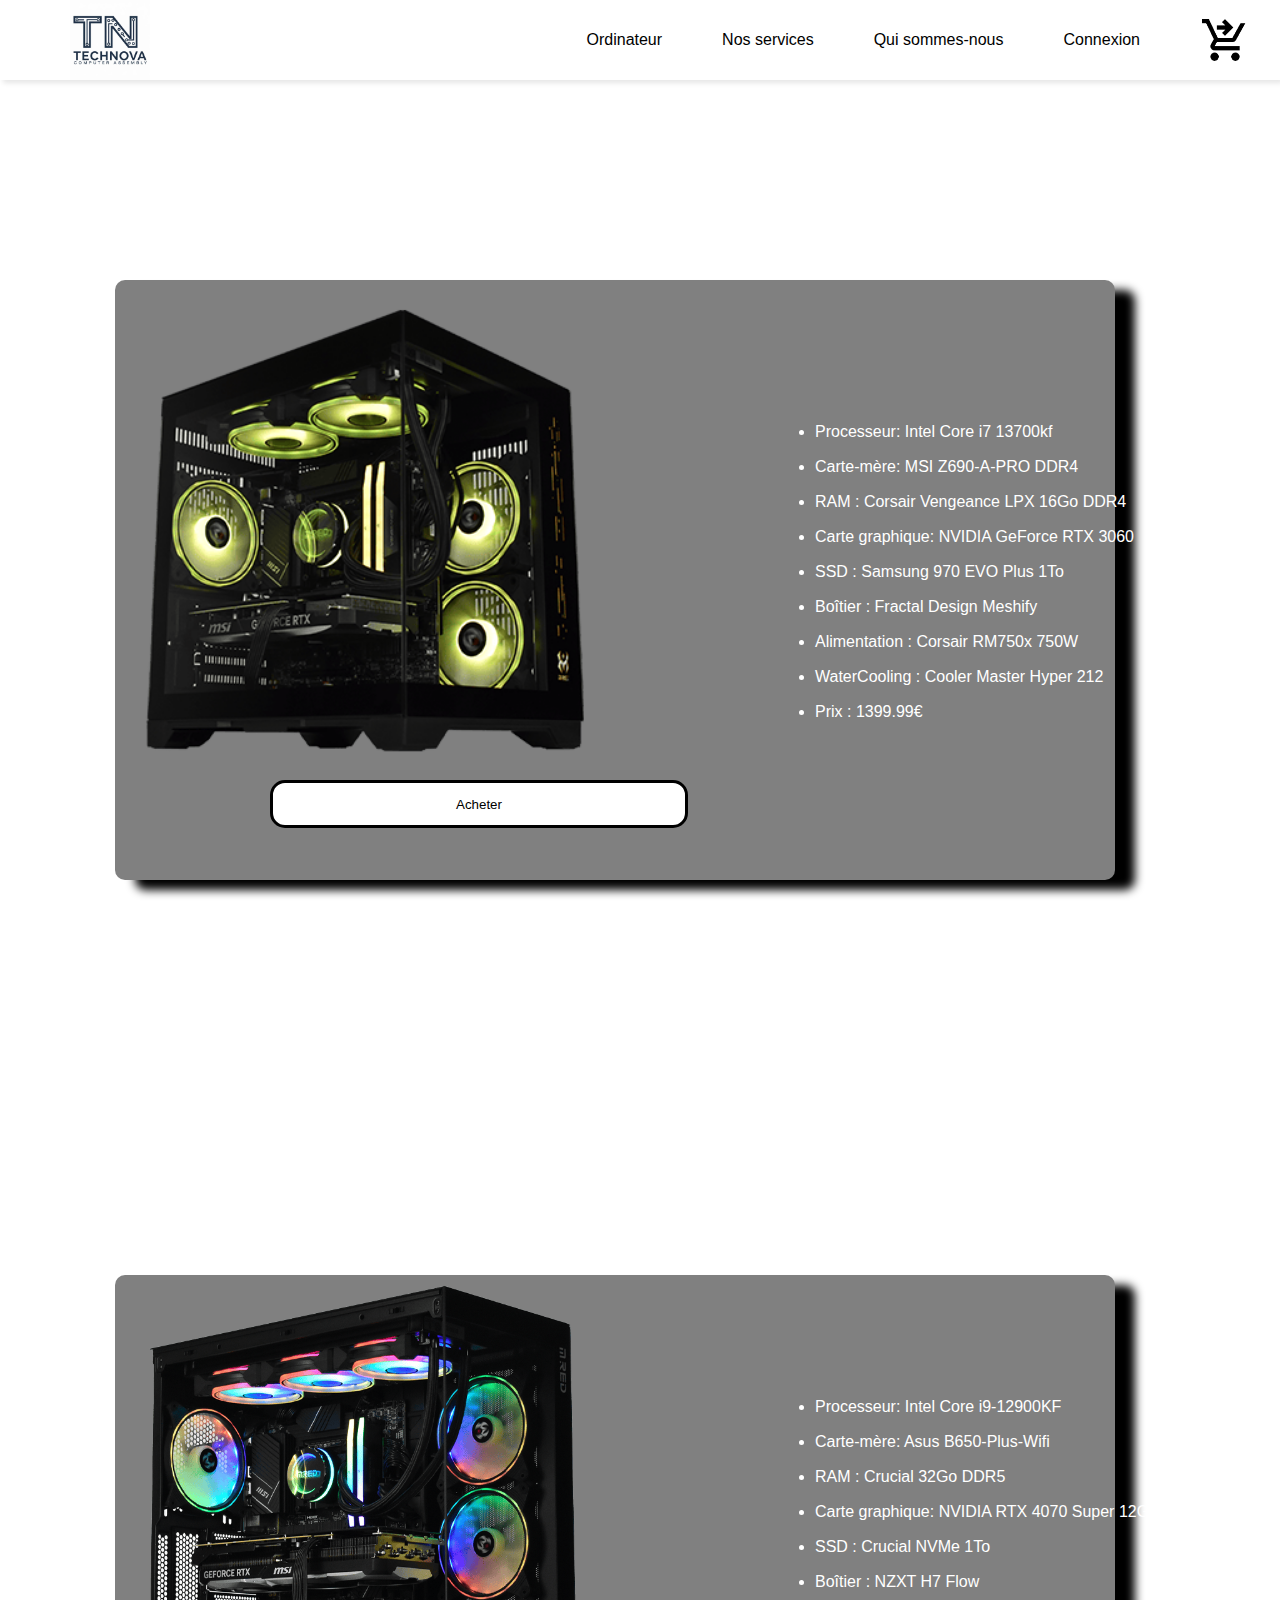
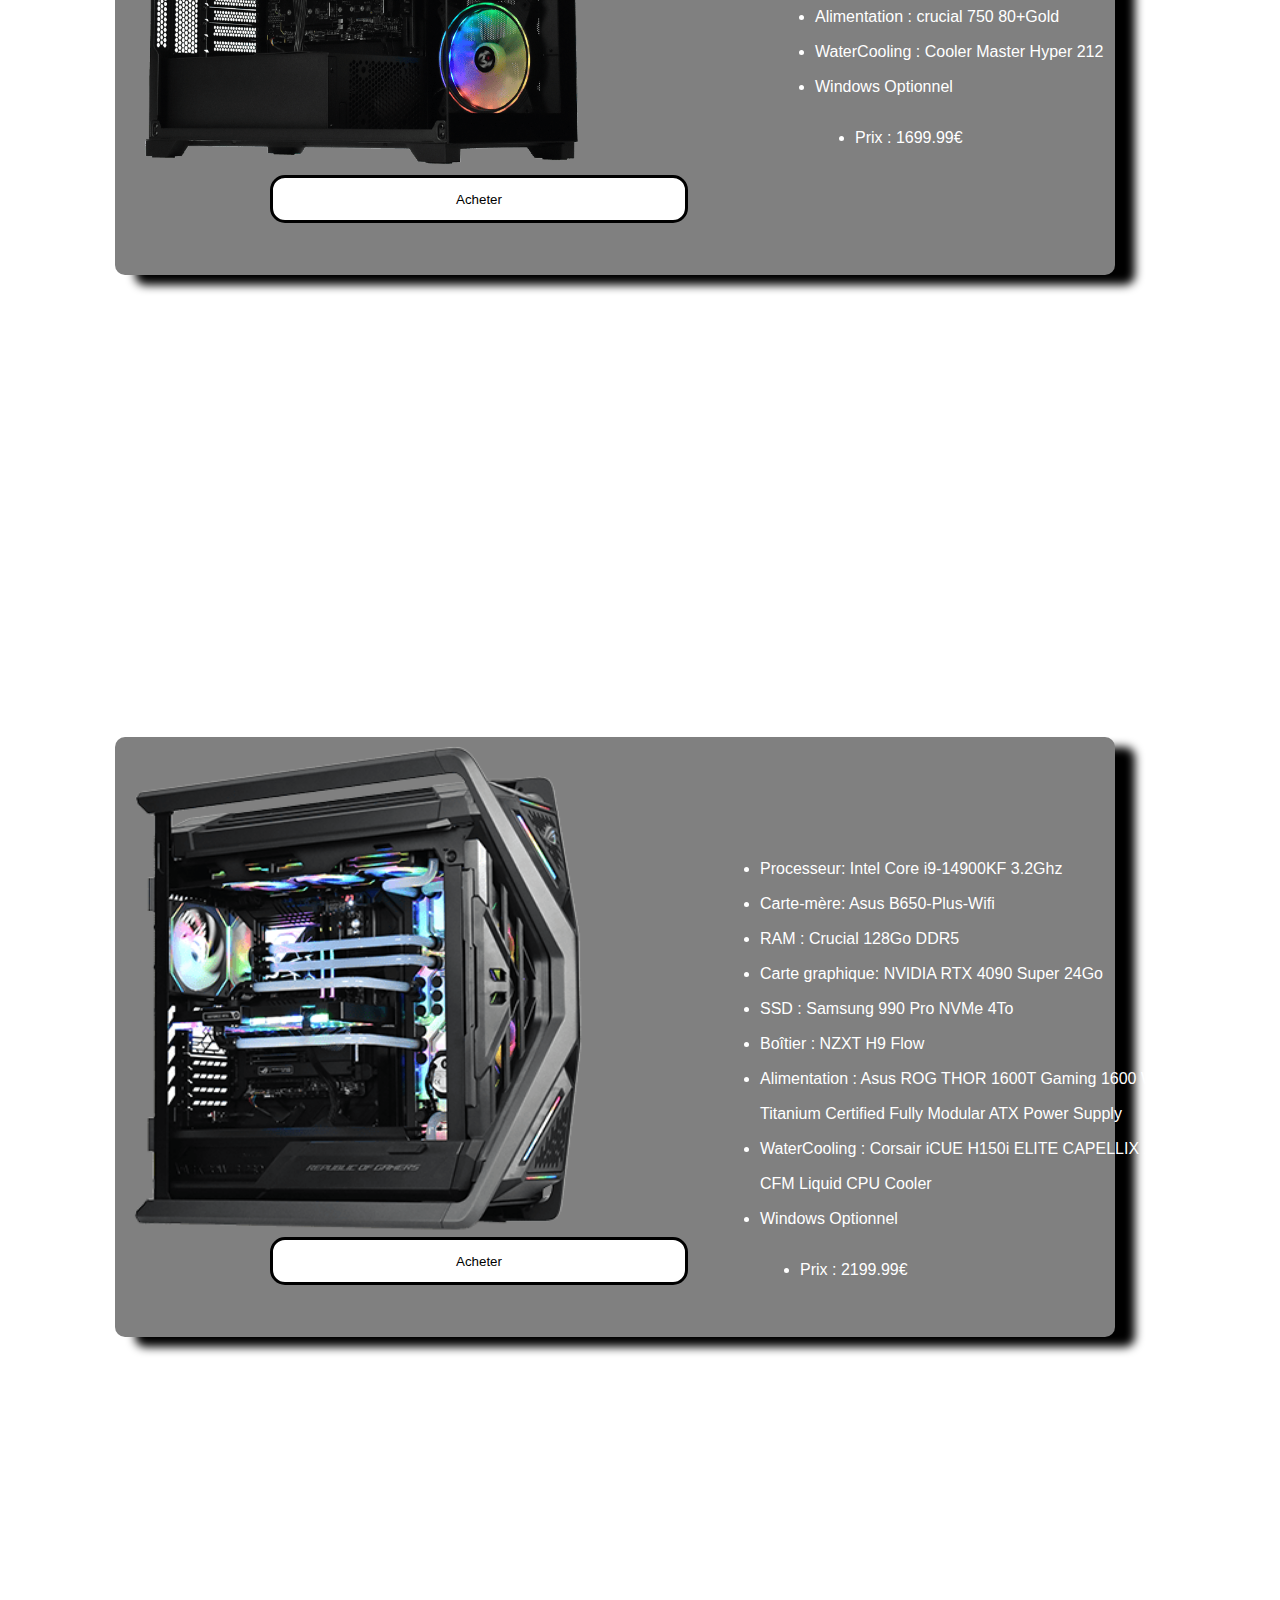
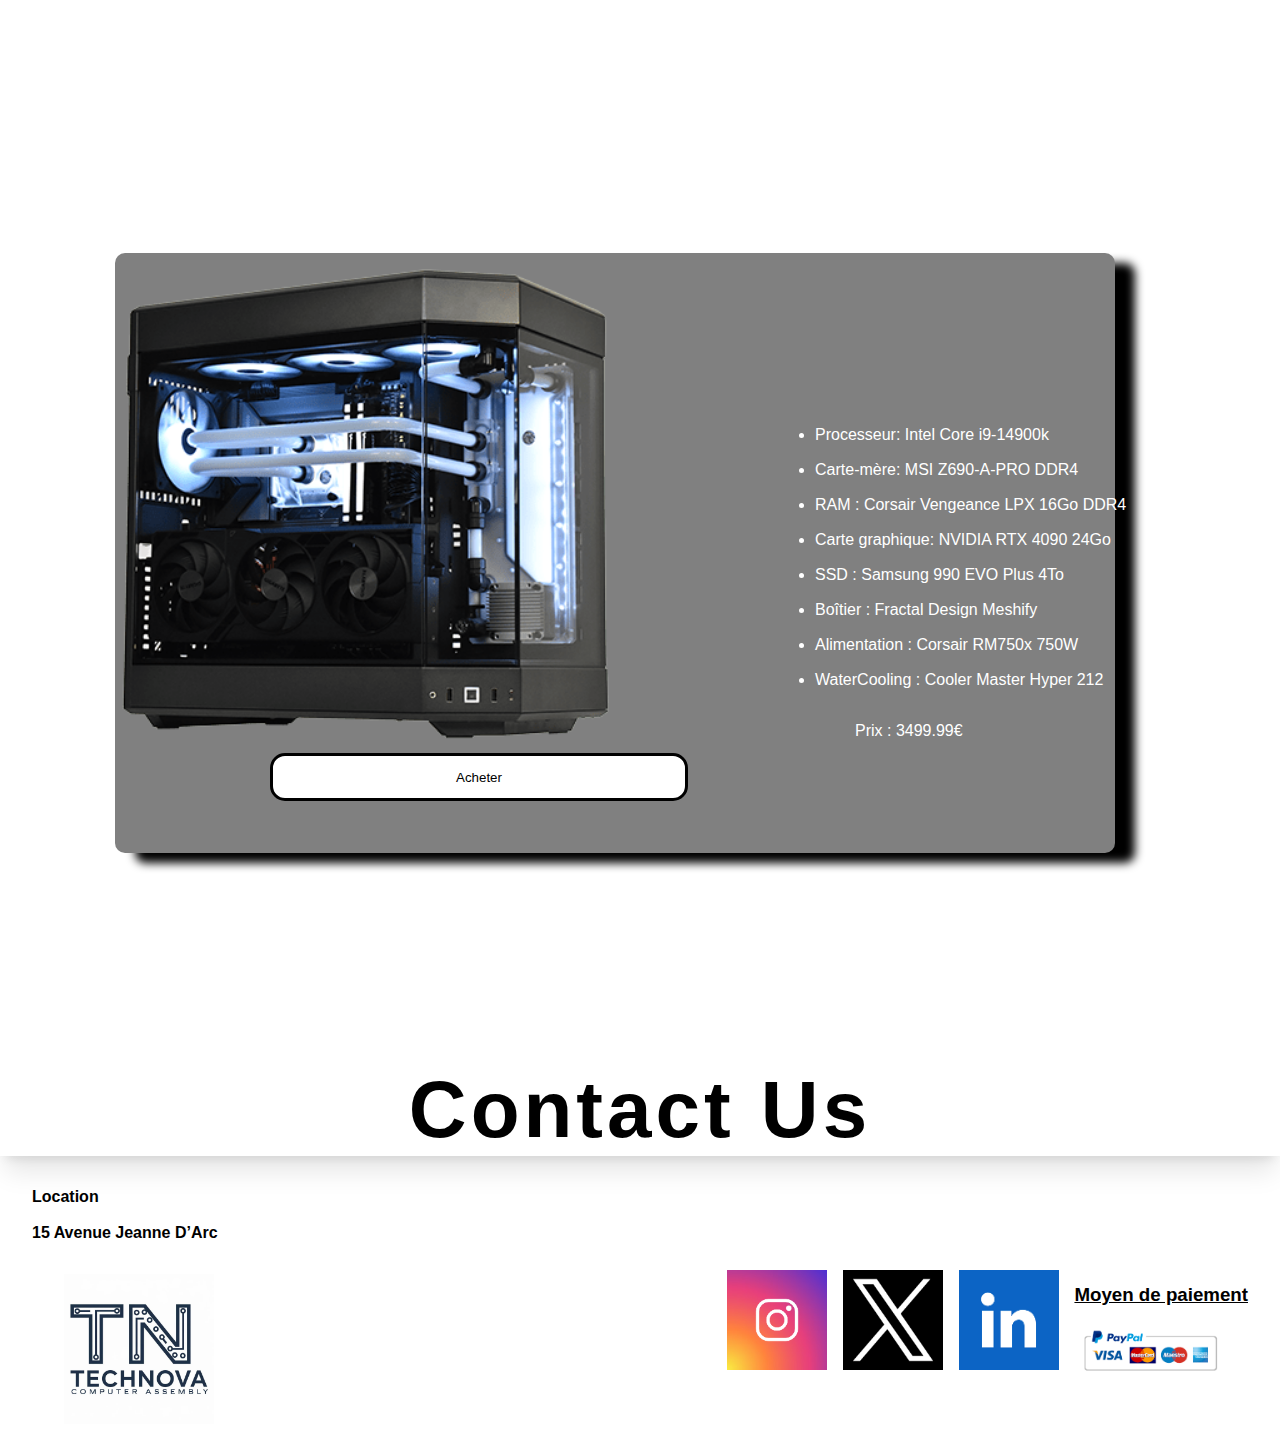
<file: TechNova/projetTechNova.html>
<!DOCTYPE html>
<html lang="en">

<head>
    <meta charset="UTF-8">
    <meta name="viewport" content="width=device-width, initial-scale=1.0">
    <title>Document</title>
    <link rel="stylesheet" href="projetTechNova.css">
    <link rel="shortcut icon"
        href="Assets/a-logo-for-a-fictional-tech-company-called-technov-DkSt4QpYSie4zRoIz3Yzwg-MrbDCyQSQ8yABMGDfqhgHw.png">
</head>

<body>
    <nav>
        <ul>
            <li>
                <a href="Page d'acceuil2.html"><img
                        src="Assets/a-logo-for-a-fictional-tech-company-called-technov-DkSt4QpYSie4zRoIz3Yzwg-MrbDCyQSQ8yABMGDfqhgHw.png"
                        alt="logo" height="80" /></a>
            </li>
            <li><a href="projetTechNova.html">Ordinateur</a></li>
            <li><a href="Nos service.html">Nos services</a></li>
            <li><a href="qui.html">Qui sommes-nous</a></li>
            <li><a href="login.html">Connexion</a></li>
            <li>
                <a href="Panier-TechNova.html"><img id="panier"
                        src="Assets/shopping_cart_checkout_24dp_000000_FILL0_wght400_GRAD0_opsz24.png" alt="panier"
                        height="50" /></a>
            </li>
        </ul>
    </nav>

    <header>
        <div class="PC1">
            <img src="Assets/20241008171249_falcon_cyb_400.png" alt="Ordinateur Gaming Falcon 2024" height="500px">

        </div>
        <div class="Button1">
            <a href="pageachat.html">
                <input type="button" value="Acheter" placeholder="Acheter">
            </a>

            <div class="interligne">
                <div class="text1">
                    <ul>
                        <li>Processeur: Intel Core i7 13700kf</li>
                        <li>Carte-mère: MSI Z690-A-PRO DDR4</li>
                        <li>RAM : Corsair Vengeance LPX 16Go DDR4</li>
                        <li>Carte graphique: NVIDIA GeForce RTX 3060</li>
                        <li>SSD : Samsung 970 EVO Plus 1To</li>
                        <li>Boîtier : Fractal Design Meshify</li>
                        <li>Alimentation : Corsair RM750x 750W</li>
                        <li>WaterCooling : Cooler Master Hyper 212</li>
                        <li>Prix : 1399.99€</li>
                    </ul>
                </div>
            </div>
        </div>
        <div class="PC2">
            <img src="Assets/20241022094938_mirrorx-v2-cyb-800.webp" alt="Ordinateur Gaming Falcon 2024" height="500px">

        </div>
        <div class="Button2">
            <a href="#">
                <input type="button" value="Acheter" placeholder="Acheter">
            </a>

            <div class="interligne">
                <div class="text2">
                    <ul>
                        <li>Processeur: Intel Core i9-12900KF</li>
                        <li>Carte-mère: Asus B650-Plus-Wifi</li>
                        <li>RAM : Crucial 32Go DDR5</li>
                        <li>Carte graphique: NVIDIA RTX 4070 Super 12Go</li>
                        <li>SSD : Crucial NVMe 1To</li>
                        <li>Boîtier : NZXT H7 Flow</li>
                        <li>Alimentation : crucial 750 80+Gold</li>
                        <li>WaterCooling : Cooler Master Hyper 212</li>
                        <li>Windows Optionnel</li>
                        <blockquote>
                        <li>Prix : 1699.99€</li>
                        </blockquote>
                    </ul>
                </div>
            </div>
        </div>
        <div class="PC3">
            <img src="Assets/20241025141606_edge_iso_cyb_400-min.webp" alt="Ordinateur Gaming Falcon 2024"
                height="500px">

        </div>
        <div class="Button3">
            <a href="#">
                <input type="button" value="Acheter" placeholder="Acheter">
            </a>

            <div class="interligne">
                <div class="text3">
                    <ul>
                        <li>Processeur: Intel Core i9-14900KF 3.2Ghz</li>
                        <li>Carte-mère: Asus B650-Plus-Wifi</li>
                        <li>RAM : Crucial 128Go DDR5</li>
                        <li>Carte graphique: NVIDIA RTX 4090 Super 24Go</li>
                        <li>SSD : Samsung 990 Pro NVMe 4To</li>
                        <li>Boîtier : NZXT H9 Flow</li>
                        <li>Alimentation : Asus ROG THOR 1600T Gaming 1600 W 80+ Titanium Certified Fully Modular ATX
                            Power Supply</li>
                        <li>WaterCooling : Corsair iCUE H150i ELITE CAPELLIX XT 65.57 CFM Liquid CPU Cooler</li>
                        <li>Windows Optionnel</li>
                        <blockquote>
                        <li>Prix : 2199.99€</li>
                        </blockquote>
                    </ul>
                </div>
            </div>
        </div>
        <div class="PC4">
            <img src="Assets/20241114101142_shadow_knight_iso_cyb_400-min.webp" alt="Ordinateur Gaming Falcon 2024"
                height="500px">

        </div>
        <div class="Button4">
            <a href="#">
                <input type="button" value="Acheter" placeholder="Acheter">
            </a>

            <div class="interligne">
                <div class="text4">
                    <ul>
                        <li>Processeur: Intel Core i9-14900k</li>
                        <li>Carte-mère: MSI Z690-A-PRO DDR4</li>
                        <li>RAM : Corsair Vengeance LPX 16Go DDR4</li>
                        <li>Carte graphique: NVIDIA RTX 4090 24Go</li>
                        <li>SSD : Samsung 990 EVO Plus 4To</li>
                        <li>Boîtier : Fractal Design Meshify</li>
                        <li>Alimentation : Corsair RM750x 750W</li>
                        <li>WaterCooling : Cooler Master Hyper 212</li>
                        <blockquote>
                            <p>Prix : 3499.99€</p>
                        </blockquote>
                    </ul>
                </div>
            </div>
        </div>
    </header>
    <h1><a href="#" id="contact">Contact Us</a></h1>
    <footer>
        <div class="paiement">
            <h3><u>Moyen de paiement</u></h3>
            <img src="./Assets/moyen_de_paiement.png" alt="" width="150" />
        </div>
        <div class="reseaux">
            <div class="insta">
                <img src="./Assets/logo-instagram_1199-122.avif" alt="" width="100" />
            </div>
            <div class="X">
                <img src="./Assets/X.png" alt="" width="100" />
            </div>
            <div class="linkedin">
                <img src="./Assets/linkedin.png" alt="" width="100" />
            </div>
        </div>
        <div class="location">
            <span><strong>Location</strong></span>
            <br />
            <span><strong>15 Avenue Jeanne D’Arc</strong></span>
            <img src="./Assets/a-logo-for-a-fictional-tech-company-called-technov-DkSt4QpYSie4zRoIz3Yzwg-MrbDCyQSQ8yABMGDfqhgHw.png"
                alt="" width="150" />
        </div>
    </footer>
</body>

</html>
</file>
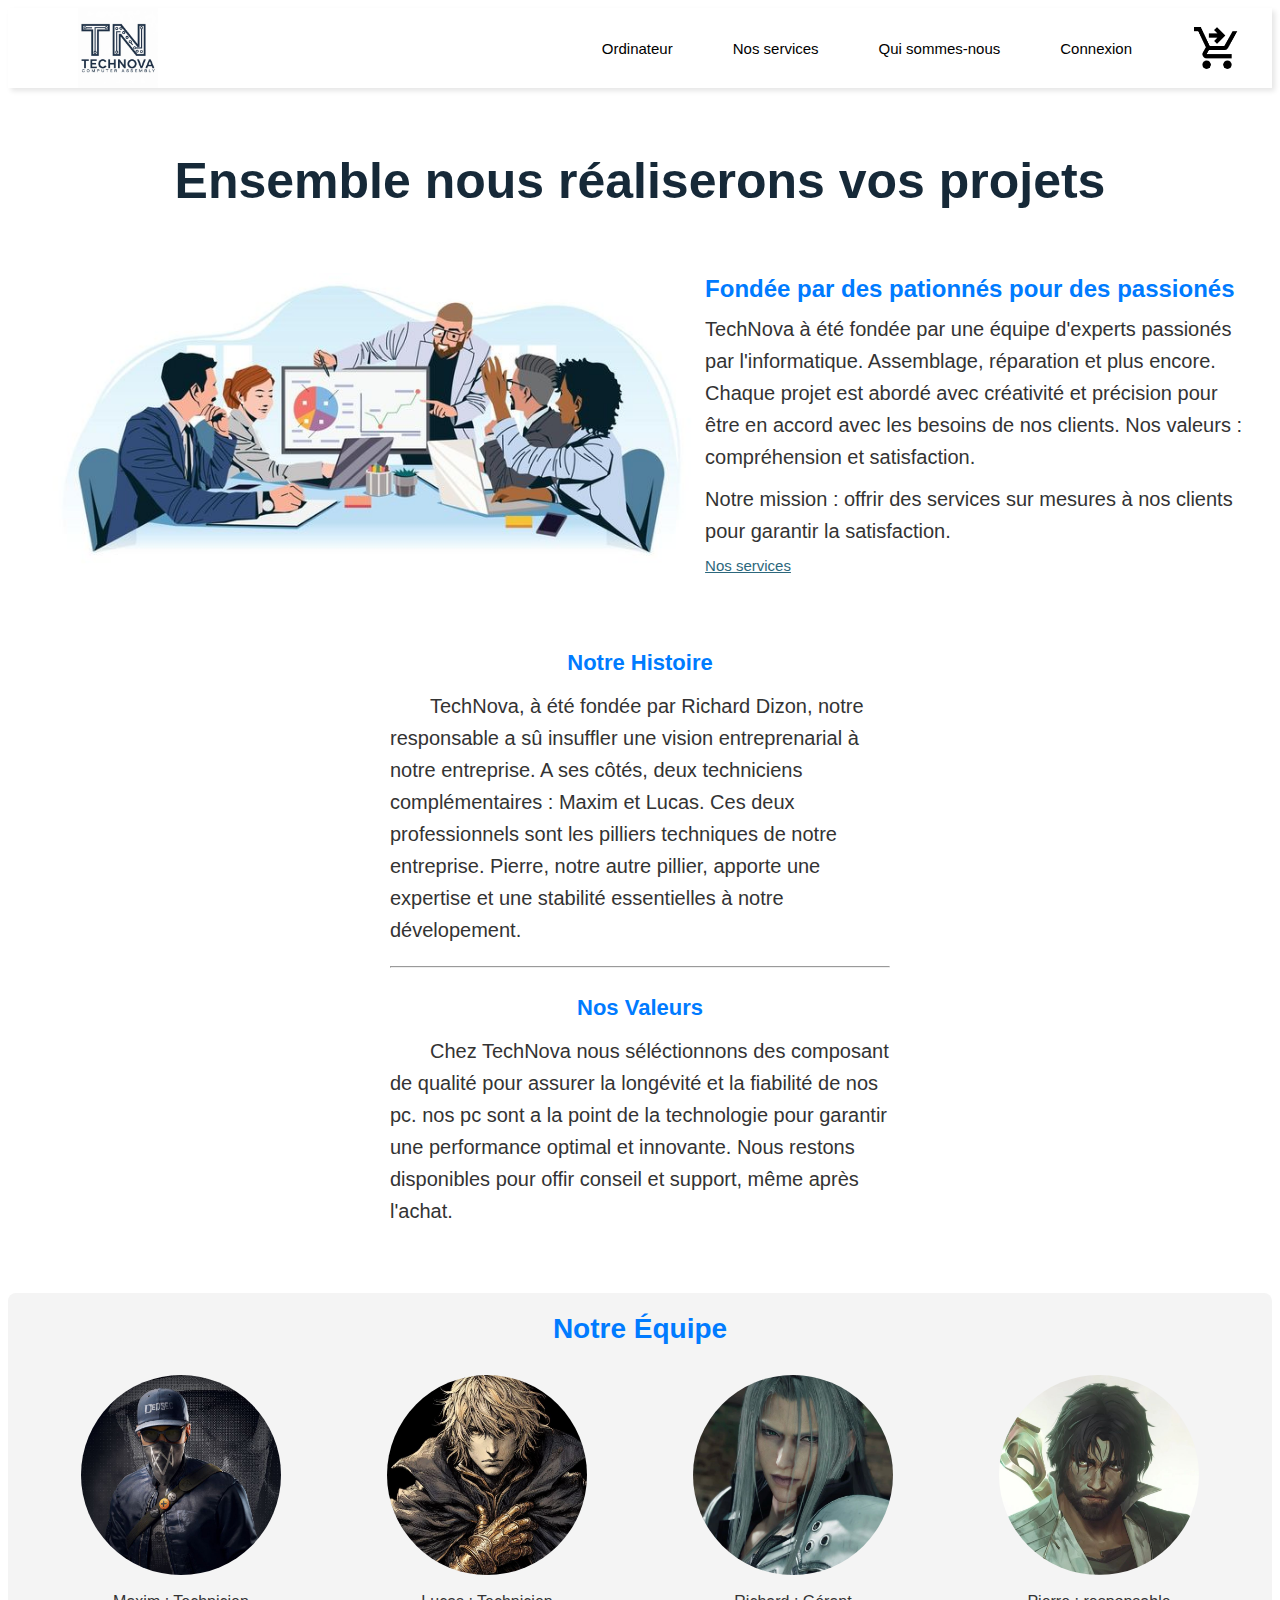
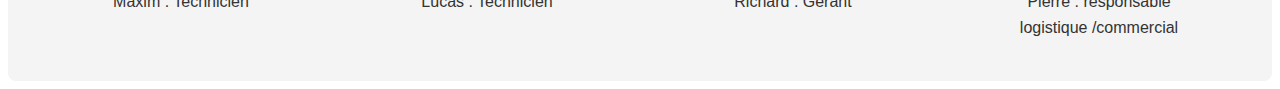
<file: TechNova/qui.html>
<!DOCTYPE html>
<html lang="fr">
  <head>
    <meta charset="UTF-8" />
    <meta name="viewport" content="width=device-width, initial-scale=1.0" />
    <title>Qui sommes-nous</title>
    <link rel="stylesheet" href="qui.css" />
    <link
      href="https://fonts.googleapis.com/css2?family=Roboto:wght@400;700&display=swap"
      rel="stylesheet"
    />
    <link
      rel="shortcut icon"
      href="./Assets/a-logo-for-a-fictional-tech-company-called-technov-DkSt4QpYSie4zRoIz3Yzwg-MrbDCyQSQ8yABMGDfqhgHw.png"
    />
  </head>
  <body>
    <header>
      <nav>
        <ul>
          <li>
            <a href="Page d'acceuil2.html"
              ><img
                src="./Assets/a-logo-for-a-fictional-tech-company-called-technov-DkSt4QpYSie4zRoIz3Yzwg-MrbDCyQSQ8yABMGDfqhgHw.png"
                alt="logo"
                height="80"
            /></a>
          </li>
          <li><a href="projetTechNova.html">Ordinateur</a></li>
          <li><a href="Nos service.html">Nos services</a></li>
          <li><a href="qui.html">Qui sommes-nous</a></li>
          <li><a href="login.html">Connexion</a></li>
          <li>
            <a href="Panier-TechNova.html"
              ><img id="panier" src="./Assets/shop.png" alt="panier" height="50"
            /></a>
          </li>
        </ul>
      </nav>
    </header>
    <main>
      <h1>Ensemble nous réaliserons vos projets</h1>
      <div id="flex">
        <div id="img">
          <img
            src="./Assets/Download_Collaboration_of_Professional_Teamwork_inThe_Meeting_Concept_for_free.jpg"
            alt="groupe"
            height="300"
          />
        </div>
        <div id="texte">
          <h2>Fondée par des pationnés pour des passionés</h2>
          <p>
            TechNova à été fondée par une équipe d'experts passionés par
            l'informatique. Assemblage, réparation et plus encore. Chaque projet
            est abordé avec créativité et précision pour être en accord avec les
            besoins de nos clients. Nos valeurs : compréhension et satisfaction.
          </p>
          <p>
            Notre mission : offrir des services sur mesures à nos
            clients pour garantir la satisfaction.
          </p>
          <a href="Nos service.html"><u>Nos services</u></a>
        </div>
      </div>
      <div id="li">
        <h3>Notre Histoire</h3>
        <p>
          TechNova, à été fondée par Richard Dizon, notre responsable
          a sû insuffler une vision entreprenarial à notre entreprise. A ses
          côtés, deux techniciens complémentaires : Maxim et Lucas. Ces deux
          professionnels sont les pilliers techniques de notre entreprise.
          Pierre, notre autre pillier, apporte une expertise et une stabilité
          essentielles à notre dévelopement.
        </p>
        <hr />
        <h3>Nos Valeurs</h3>
        <p>
          Chez TechNova nous séléctionnons des composant de qualité pour assurer
          la longévité et la fiabilité de nos pc. nos pc sont a la point de la
          technologie pour garantir une performance optimal et innovante. Nous
          restons disponibles pour offir conseil et support, même après l'achat.
        </p>
      </div>
      <div class="team-section">
        <h2>Notre Équipe</h2>
        <div class="team-members">
          <div class="team-member">
            <img src="./Assets/mathieu_leduc.jpg" alt="Photo de membre 1" />
            <p>Maxim : Technicien</p>
          </div>
          <div class="team-member">
            <img src="./Assets/Golden_Knight.jpg" alt="Photo de membre 2" />
            <p>Lucas : Technicien</p>
          </div>
          <div class="team-member">
            <img src="./Assets/sephiroth_.jpg" alt="Photo de membre 3" />
            <p>Richard : Gérant</p>
          </div>
          <div class="team-member">
            <img
              src="./Assets/Jayce_Talis_Season_2.jpg"
              alt="Photo de membre 4"
            />
            <p>Pierre : responsable logistique /commercial</p>
          </div>
        </div>
      </div>
    </main>
  </body>
</html>
</file>
<file: qui.css>
body {
  font-family: Arial, Helvetica, sans-serif;
}
nav {
  background-color: white;
  box-shadow: 3px 3px 5px rgb(0, 0, 0, 0.1);
}
nav ul {
  width: auto;
  list-style: none;
  display: flex;
  justify-content: flex-end;
  align-items: center;
  margin: auto;
}
nav li {
  height: 80px;
}
nav a {
  height: 100%;
  padding: 0 30px;
  text-decoration: none;
  display: flex;
  align-items: center;
  color: black;
  transition: 0.3s;
}
nav a:hover {
  background-color: #162938;
  color: white;
}
nav li:first-child {
  margin-right: auto;
}
.container {
  width: 500px;
  height: 450px;
  margin: auto;
  margin-top: 50px;
  background: transparent;
  border: 2px solid rgba(255, 255, 255, 0.5);
  border-radius: 20px;
  backdrop-filter: blur(20px);
  box-shadow: 0 0 30px rgba(0, 0, 0, 0.5);
  display: flex;
  justify-content: center;
  align-items: center;
}
#flex {
  margin: 30px;
  display: flex;
  align-items: center;
  padding: auto;
}
h1 {
  padding: 30px;
  text-align: center;
  font-size: 50px;
  color: #162938;
}
h2 {
  margin: 0 0 10px 0;
  font-size: 24px;
  color: #007bff;
}
p {
  font-family: "Arial", sans-serif;
  color: #333;
  line-height: 1.6;
  margin: 0 0 10px 0;
  font-size: 20px;
}
a {
  text-align: center;
  text-decoration: none;
  font-size: 15px;
  color: #2c677c;
}
.team-section {
  padding: 20px;
  background-color: #f4f4f4;
  border-radius: 8px;
  text-align: center;
}

.team-section h2 {
  color: #007bff;
  font-size: 28px;
  margin-bottom: 20px;
}

.team-members {
  display: flex;
  justify-content: space-around;
  flex-wrap: wrap;
}

.team-member {
  width: 200px;
  margin: 10px;
  text-align: center;
}

.team-member img {
  max-width: 100%;
  border-radius: 50%;
  margin-bottom: 10px;
}

.team-member p {
  font-family: "Arial", sans-serif;
  font-size: 16px;
  color: #333;
}
/* Styles pour la section Nos Valeurs */
.values-section {
  padding: 20px;
  background-color: #f4f4f4;
  border-radius: 8px;
  box-shadow: 0 4px 8px rgba(0, 0, 0, 0.1);
  text-align: left;
}

.values-section h2 {
  color: #007bff;
  font-size: 28px;
  margin-bottom: 20px;
  text-align: center;
}

.value-item {
  margin-bottom: 20px;
}

.value-item h3 {
  color: #007bff;
  font-size: 22px;
  margin-bottom: 10px;
}

.value-item p {
  font-family: "Arial", sans-serif;
  font-size: 16px;
  color: #333;
  line-height: 1.6;
  margin: 0;
}
h3 {
  color: #007bff;
  font-size: 22px;
  margin-bottom: 10px;
  font-family: Verdana, Geneva, Tahoma, sans-serif;
  text-align: center;
}
#li {
  color: #333;
  line-height: 1.6;
  padding: 10px;
  width: 500px;
  height: auto;
  margin: 30px auto;
  padding: 16px;
}
#li p {
  text-indent: 40px; /* Indente la première ligne de 40 pixels */
  margin-bottom: 20px; /* Ajoute une marge inférieure pour espacer les paragraphes */
  font-family: "Arial", sans-serif;
  font-size: 20px;
  line-height: 1.6; /* Améliore la lisibilité */
  color: #333;
}
</file>
<file: TechNova/login.css>
body {
  font-family: Arial, Helvetica, sans-serif;
  padding: 0;
  margin: 0;
  background-image: url(./asset/schemas-circuit-fond-technologie-blanche_115579-1036.avif)
    center/cover;
}
nav {
  background-color: white;
  box-shadow: 3px 3px 5px rgb(0, 0, 0, 0.1);
}
nav ul {
  width: auto;
  list-style: none;
  display: flex;
  justify-content: flex-end;
  align-items: center;
  margin: auto;
}
nav li {
  height: 80px;
}
nav a {
  height: 100%;
  padding: 0 30px;
  text-decoration: none;
  display: flex;
  align-items: center;
  color: black;
  transition: 0.3s;
}
nav a:hover {
  background-color: #162938;
  color: white;
}
nav li:first-child {
  margin-right: auto;
}
.container {
  width: 500px;
  height: 450px;
  margin: auto;
  margin-top: 50px;
  background: transparent;
  border: 2px solid rgba(255, 255, 255, 0.5);
  border-radius: 20px;
  backdrop-filter: blur(20px);
  box-shadow: 0 0 30px rgba(0, 0, 0, 0.5);
  display: flex;
  justify-content: center;
  align-items: center;
}
#login {
  padding: 10px;
}
h1 {
  font-size: 2rem;
  color: #162938;
  text-align: center;
  font-family: Verdana, Geneva, Tahoma, sans-serif;
}
.email {
  position: relative;
  width: 100%;
  height: 50px;
  border-bottom: 2px solid #162938;
  margin: 30px 0;
}
input {
  width: 100%;
  height: 100%;
  background: transparent;
  border: none;
  outline: none;
  color: #162938;
  font-weight: 600;
}
main a {
  font-size: 0.9rem;
  color: #162938;
  font-weight: 500;
  margin: -15px 0 15px;
  display: flex;
  justify-content: space-between;
  text-decoration: none;
}
main a:hover {
  text-decoration: underline;
}
button {
  width: 100%;
  height: 45px;
  background: #162938;
  border: none;
  outline: none;
  border-radius: 6px;
  cursor: pointer;
  font-size: 1em;
  color: #fff;
  font-weight: 500;
}
</file>
<file: TechNova/Nos service.css>
body {
  font-family: Arial, Helvetica, sans-serif;
  margin: 0;
  padding: 0;
}
nav {
  background-color: white;
  box-shadow: 3px 3px 5px rgb(0, 0, 0, 0.1);
}
nav ul {
  width: auto;
  list-style: none;
  display: flex;
  justify-content: flex-end;
  align-items: center;
  margin: auto;
}
nav li {
  height: 80px;
}
nav a {
  height: 100%;
  padding: 0 30px;
  text-decoration: none;
  display: flex;
  align-items: center;
  color: black;
  transition: 0.3s;
}
nav a:hover {
  background-color: #162938;
  color: white;
}
nav li:first-child {
  margin-right: auto;
}
.title h1 {
  text-align: center;
  padding-top: 50px;
  font-size: 42px;
  font-family: Verdana, Geneva, Tahoma, sans-serif;
}
.services {
  width: auto;
  height: auto;
  display: flex;
  justify-content: space-between;
  align-items: center;
  margin: 75px auto;
  text-align: center;
}
.card {
  height: auto;
  width: auto;
  margin: 0px 20px;
  padding: 20px 20px;
  box-shadow: 0 4px 8px rgba(0, 0, 0, 0.1);
  border-radius: 10px;
  cursor: pointer;
}
.card .icon {
  font-size: 35px;
  margin-bottom: 10px;
}
.card h2 {
  font-size: 28px;
  color: #162938;
  margin-bottom: 20px;
}
.card p {
  font-size: 17px;
  margin-bottom: 30px;
  line-height: 1.5;
}
.button {
  font-size: 15px;
  text-decoration: none;
  color: #fff;
  background-color: #162938;
  padding: 8px 12px;
  border-radius: 5px;
  letter-spacing: 1px;
}
.card:hover {
  transform: scale(1.05);
  box-shadow: 0 8px 16px rgba(0, 0, 0, 0.2);
}
</file>
<file: TechNova/Panier-TechNova (2).css>
body {
  font-family: Arial, Helvetica, sans-serif;
  margin: 0;
  padding: 0;
}

nav {
  display: flex;
  justify-content: space-between;
  padding: 0 2rem 0 2rem;
  box-shadow: 0 20px 25px -5px rgb(0 0 0 / 0.1),
  0 8px 10px -6px rgb(0 0 0 / 0.1);
}

nav a:hover {
  background-color: #f0f0f0;
}

.nav-links {
  list-style-type: none;
  display: flex;
  gap: 1rem;
  align-items: center;
}

.next {
  margin-top: 2rem;
}

.container {
  padding: 4rem;
}

.caddy-title {
  text-align: center;
}

.recapitulatif {
  display: flex;
  gap: 2rem;
}

.left {
  flex: 1;
  display: flex;
  align-items: center;
  flex-direction: column;
  border: solid;
  border-radius: 1rem;
}

.right {
  flex: 1;
  display: flex;
  align-items: center;
  justify-content: center;
  flex-direction: column;
  border: solid;
  border-radius: 1rem;
  gap: 3rem;
}

.other {
  margin-top: 5rem;
}

.pc-list {
  display: flex;
  justify-content: content;
}

.pc {
  display: flex;
  align-items: center;
  flex-direction: column;
  border: solid;
  border-radius: 2rem;
  margin: 1rem;
  margin-right: 1rem;
}

#contact {
  display: flex;
  justify-content: center;
  list-style-type: none;
  text-decoration: none;
  color: black;
  box-shadow: 0 20px 25px -5px rgb(0 0 0 / 0.1),
  0 8px 10px -6px rgb(0 0 0 / 0.1);
}

footer {
  display: flex;
  justify-content: space-between;
  flex-direction: row-reverse;
  margin: 2rem;
  align-items: center;
  justify-content: center;
}

.location {
  flex: 2;
  display: flex;
  flex-direction: column;
  justify-content: center;

  img {
    margin: 2rem;
  }
}

.paiement {
  display: flex;
  flex-direction: column;
}

.reseaux {
  display: flex;
  align-items: center;
  flex: 1;
  gap: 1rem;
}
.insta {
  border-radius: 16px;
}
.X {
  border-radius: 16px;
}
.linkedin {
  border-radius: 16px;
}

nav {
  background-color: white;
  box-shadow: 3px 3px 5px #0000001a;
}

nav ul {
  width: auto;
  list-style: none;
  display: flex;
  justify-content: flex-end;
  align-items: center;
  margin: auto;
}

nav li {
  height: 80px;
  
}

nav a {
  height: 100%;
  padding: 0 30px;
  text-decoration: none;
  display: flex;
  align-items: center;
  color: black;
  transition: 0.3s;
}

nav a:hover {
  background-color : #162938;
  color: white;
}
nav li:first-child {
  margin-right: auto;
}

li::marker {
  content: "";
  color: white;
}
</file>
<file: TechNova/projetTechNova.css>
.PC1 {
   height: 600px;
   width: 1000px;
   margin: auto;
   position: relative;
   top: 200px;
   right: 25px;
   border-radius: 10px;
   background-color: grey;
   color: White;
   box-shadow: 20px 10px 10px black;
 }

 .PC2 {
   width: 1000px;
   height: 600px;
   margin: auto;
   position: relative;
   top: 200px;
   left: -25px;
   border-radius: 10px;
   background-color: grey;
   color: White;
   box-shadow: 20px 10px 10px black;

 }

 .PC3 {
   height: 600px;
   width: 1000px;
   margin: auto;
   position: relative;
   top: 200px;
   left: -25px;
   border-radius: 10px;
   background-color: grey;
   box-shadow: 20px 10px 10px black;

 }

 .PC4 {
   height: 600px;
   width: 1000px;
   margin: auto;
   position: relative;
   top: 200px;
   left: -25px;
   border-radius: 10px;
   background-color: grey;
   box-shadow: 20px 10px 10px black;

 }



 h1 {
   text-align: center;

 }

 input[type="button"] {
   box-sizing: inherit;
   background-color: rgb(255, 255, 255);
   border: hidden;
   border-radius: 100px;
   text-transform: capitalize;
   color: rgb(0, 0, 0);
   width: 400px;
   height: 40px;
   position: relative;
   top: 100px;
   left: 270px;
   border: solid;
   border-radius: 15px;
   border-color: rgb(0, 0, 0);
   transition: 0.3s;
 }



 .text1 {
   width: 500px;
   position: relative;
   top: -330px;
   left: 775px;
   color: white;


 }



 body {
   font-family: Arial, Helvetica, sans-serif;
   background-color: #ffffff;
   margin: 0px;
   padding: 0px;
   height: 100vh;
 }

 .interligne {
   line-height: 35px;
 }

 .text2 {
   width: 500px;
   position: relative;
   top: -350px;
   left: 775px;
   display: flex;
   color: white;

 }

 .interligne2 {
   line-height: 65px;
 }

 .Boutton2 {
   position: relative;
   top: -100px;
   left: 10px
 }

 .text3 {
   width: 500px;
   position: relative;
   top: -350px;
   left: 720px;
   color: White;


 }


 .Bouton3 {
   position: relative;
   top: -100px;
   left: 10px;
 }



 nav {
   background-color: rgb(255, 255, 255);
   box-shadow: 3px 3px 5px #0000001a;
   margin: 0 auto;
 }

 nav ul {
   width: auto;
   list-style: none;
   display: flex;
   justify-content: flex-end;
   align-items: center;
   margin: auto;
 }

 nav li {
   height: 80px;

 }

 nav a {
   height: 100%;
   padding: 0 30px;
   text-decoration: none;
   display: flex;
   align-items: center;
   color: black;
   transition: 0.3s;
 }

 nav a:hover {
   background-color: #162938;
   color: white;
 }

 nav li:first-child {
   margin-right: auto;
 }

 .grand {
   display: flex;
   justify-content: space-around;
 }

 h1 {
   font-size: 5rem;
   letter-spacing: 4px;
   margin: 0;
   color: #162938;
 }

 h2 {
   margin: 0;
   padding: 20px;
   letter-spacing: 7px;
   color: #162938;
 }

 .text4 {
   width: 500px;
   position: relative;
   top: -300px;
   left: 775px;
   color: white;
 }

 input[type="button"]:hover {
   background-color: #162938;
   color: white;
 }

 #contact {
   display: flex;
   justify-content: center;
   list-style-type: none;
   text-decoration: none;
   color: black;
   box-shadow: 0 20px 25px -5px rgb(0 0 0 / 0.1),
     0 8px 10px -6px rgb(0 0 0 / 0.1);
 }

 footer {
   display: flex;
   justify-content: space-between;
   flex-direction: row-reverse;
   margin: 2rem;
   align-items: center;
   justify-content: center;
 }

 .location {
   flex: 2;
   display: flex;
   flex-direction: column;
   justify-content: center;

   img {
     margin: 2rem;
   }
 }

 .paiement {
   display: flex;
   flex-direction: column;
 }

 .reseaux {
   display: flex;
   align-items: center;
   flex: 1;
   gap: 1rem;
 }

 .insta {
   border-radius: 16px;
 }

 .X {
   border-radius: 16px;
 }

 .linkedin {
   border-radius: 16px;
 }
</file>
<file: TechNova/qui.css>
body {
  font-family: Arial, Helvetica, sans-serif;
}
nav {
  background-color: white;
  box-shadow: 3px 3px 5px rgb(0, 0, 0, 0.1);
}
nav ul {
  width: auto;
  list-style: none;
  display: flex;
  justify-content: flex-end;
  align-items: center;
  margin: auto;
}
nav li {
  height: 80px;
}
nav a {
  height: 100%;
  padding: 0 30px;
  text-decoration: none;
  display: flex;
  align-items: center;
  color: black;
  transition: 0.3s;
}
nav a:hover {
  background-color: #162938;
  color: white;
}
nav li:first-child {
  margin-right: auto;
}
.container {
  width: 500px;
  height: 450px;
  margin: auto;
  margin-top: 50px;
  background: transparent;
  border: 2px solid rgba(255, 255, 255, 0.5);
  border-radius: 20px;
  backdrop-filter: blur(20px);
  box-shadow: 0 0 30px rgba(0, 0, 0, 0.5);
  display: flex;
  justify-content: center;
  align-items: center;
}
#flex {
  margin: 30px;
  display: flex;
  align-items: center;
  padding: auto;
}
h1 {
  padding: 30px;
  text-align: center;
  font-size: 50px;
  color: #162938;
}
h2 {
  margin: 0 0 10px 0;
  font-size: 24px;
  color: #007bff;
}
p {
  font-family: "Arial", sans-serif;
  color: #333;
  line-height: 1.6;
  margin: 0 0 10px 0;
  font-size: 20px;
}
a {
  text-align: center;
  text-decoration: none;
  font-size: 15px;
  color: #2c677c;
}
.team-section {
  padding: 20px;
  background-color: #f4f4f4;
  border-radius: 8px;
  text-align: center;
}

.team-section h2 {
  color: #007bff;
  font-size: 28px;
  margin-bottom: 20px;
}

.team-members {
  display: flex;
  justify-content: space-around;
  flex-wrap: wrap;
}

.team-member {
  width: 200px;
  margin: 10px;
  text-align: center;
}

.team-member img {
  max-width: 100%;
  border-radius: 50%;
  margin-bottom: 10px;
}

.team-member p {
  font-family: "Arial", sans-serif;
  font-size: 16px;
  color: #333;
}
/* Styles pour la section Nos Valeurs */
.values-section {
  padding: 20px;
  background-color: #f4f4f4;
  border-radius: 8px;
  box-shadow: 0 4px 8px rgba(0, 0, 0, 0.1);
  text-align: left;
}

.values-section h2 {
  color: #007bff;
  font-size: 28px;
  margin-bottom: 20px;
  text-align: center;
}

.value-item {
  margin-bottom: 20px;
}

.value-item h3 {
  color: #007bff;
  font-size: 22px;
  margin-bottom: 10px;
}

.value-item p {
  font-family: "Arial", sans-serif;
  font-size: 16px;
  color: #333;
  line-height: 1.6;
  margin: 0;
}
h3 {
  color: #007bff;
  font-size: 22px;
  margin-bottom: 10px;
  font-family: Verdana, Geneva, Tahoma, sans-serif;
  text-align: center;
}
#li {
  color: #333;
  line-height: 1.6;
  padding: 10px;
  width: 500px;
  height: auto;
  margin: 30px auto;
  padding: 16px;
}
#li p {
  text-indent: 40px; /* Indente la première ligne de 40 pixels */
  margin-bottom: 20px; /* Ajoute une marge inférieure pour espacer les paragraphes */
  font-family: "Arial", sans-serif;
  font-size: 20px;
  line-height: 1.6; /* Améliore la lisibilité */
  color: #333;
}
</file>
